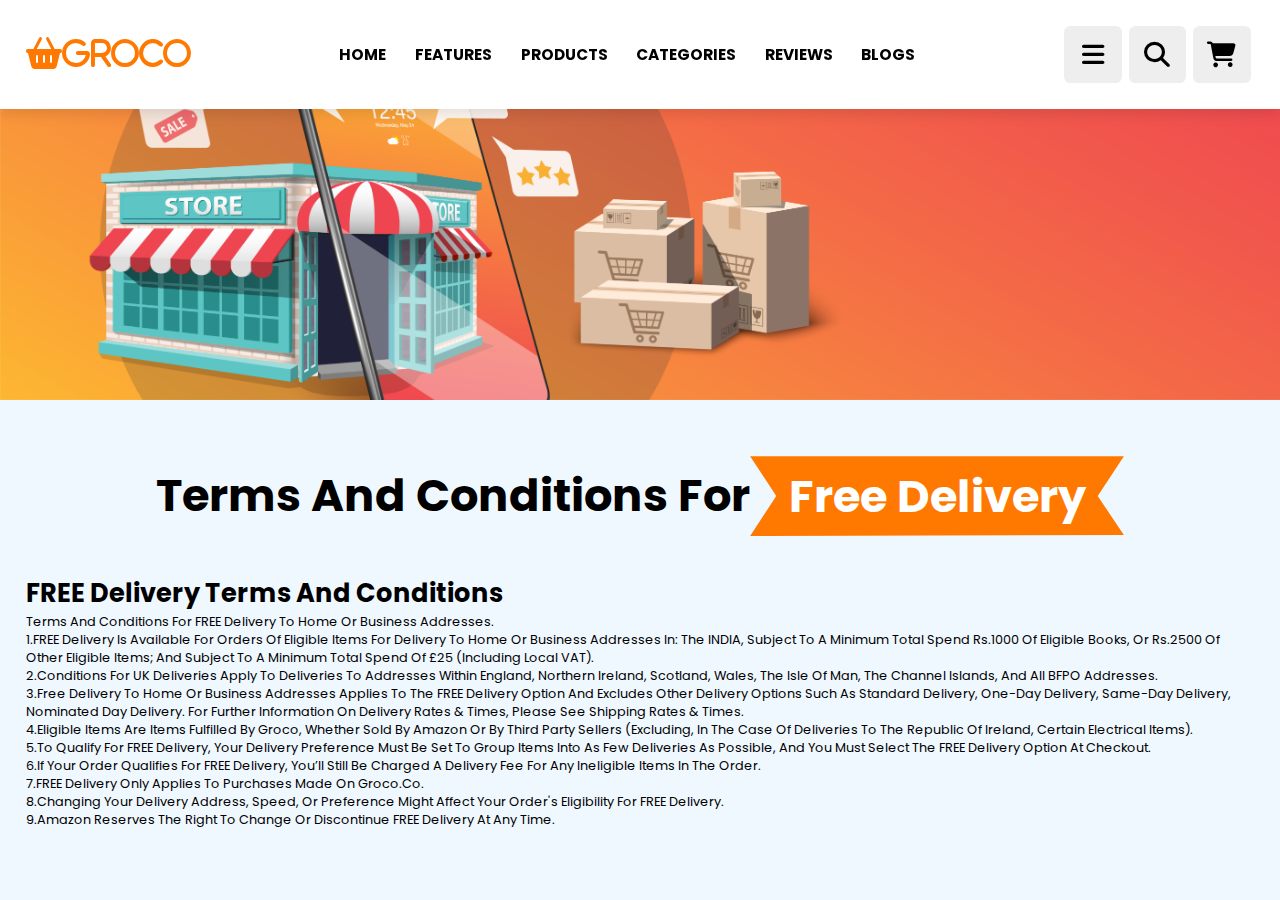
<file: delivery.html>
<!DOCTYPE html>
<html lang="en">
<head>
    <meta charset="UTF-8">
    <meta http-equiv="X-UA-Compatible" content="IE=edge">
    <meta name="viewport" content="width=device-width, initial-scale=1.0">
    <title>delivery</title>
    <link rel="stylesheet" href="https://cdn.jsdelivr.net/npm/swiper@9/swiper-bundle.min.css"/>
    <link rel="stylesheet" href="https://cdnjs.cloudflare.com/ajax/libs/font-awesome/6.4.0/css/all.min.css">
    <link rel="stylesheet" href="style.css">
    <link rel="stylesheet" href="style1.css">
</head>
<body>
    <header class="header">
        <a href="#" class="logo"><i class="fas fa-shopping-basket">GROCO</i></a>
        <nav class="navbar">
            <a href="#home"><b>HOME</b></a>
            <a href="#features"><b>FEATURES</b></a>
            <a href="#products"><b>PRODUCTS</b></a>
            <a href="#categories"><b>CATEGORIES</b></a>
            <a href="#review"><b>REVIEWS</b></a>
            <a href="#blogs"><b>BLOGS</b></a>
        </nav>
        <div class="icon">
            <div class="fas fa-bars" id="menu-btn"></div>
            <div class="fas fa-search" id="search-btn"></div>
            <div class="fas fa-shopping-cart" id="cart-btn"></div>
        </div>
    </header>
            <img src="welcome.png" width="100%">
            <section class="features" id="features">
                <h1 class="heading">
                    Terms and Conditions for<span>Free Delivery</span></h1>
                <p><h1>FREE Delivery Terms and Conditions</h1>
                    Terms and Conditions for FREE Delivery to home or business addresses.<br>
                    
                    1.FREE Delivery is available for orders of eligible items for delivery to home or business addresses in:
                    the INDIA, subject to a minimum total spend Rs.1000 of eligible books, or Rs.2500 of other eligible items; and
                     subject to a minimum total spend of £25 (including local VAT).<br>
                    2.Conditions for UK deliveries apply to deliveries to addresses within England, Northern Ireland, Scotland, Wales, the Isle of Man, the Channel Islands, and all BFPO addresses.<br>
                    3.Free delivery to home or business addresses applies to the FREE Delivery option and excludes other delivery options such as Standard Delivery, One-Day Delivery, Same-Day Delivery, Nominated Day Delivery. For further information on Delivery Rates & Times, please see Shipping Rates & Times.<br>
                    4.Eligible items are items fulfilled by Groco, whether sold by Amazon or by third party Sellers (excluding, in the case of deliveries to the Republic of Ireland, certain electrical items).<br>
                    5.To qualify for FREE Delivery, your delivery preference must be set to Group items into as few deliveries as possible, and you must select the FREE Delivery option at checkout.<br>
                    6.If your order qualifies for FREE Delivery, you’ll still be charged a delivery fee for any ineligible items in the order.<br>
                    7.FREE Delivery only applies to purchases made on groco.co.<br>
                    8.Changing your delivery address, speed, or preference might affect your order's eligibility for FREE Delivery.<br>
                    9.Amazon reserves the right to change or discontinue FREE Delivery at any time.</p>
            </section>
            <script src="https://cdn.jsdelivr.net/npm/swiper@9/swiper-bundle.min.js"></script>
            <script src="script.js"></script> 
</body>
</html>
</file>
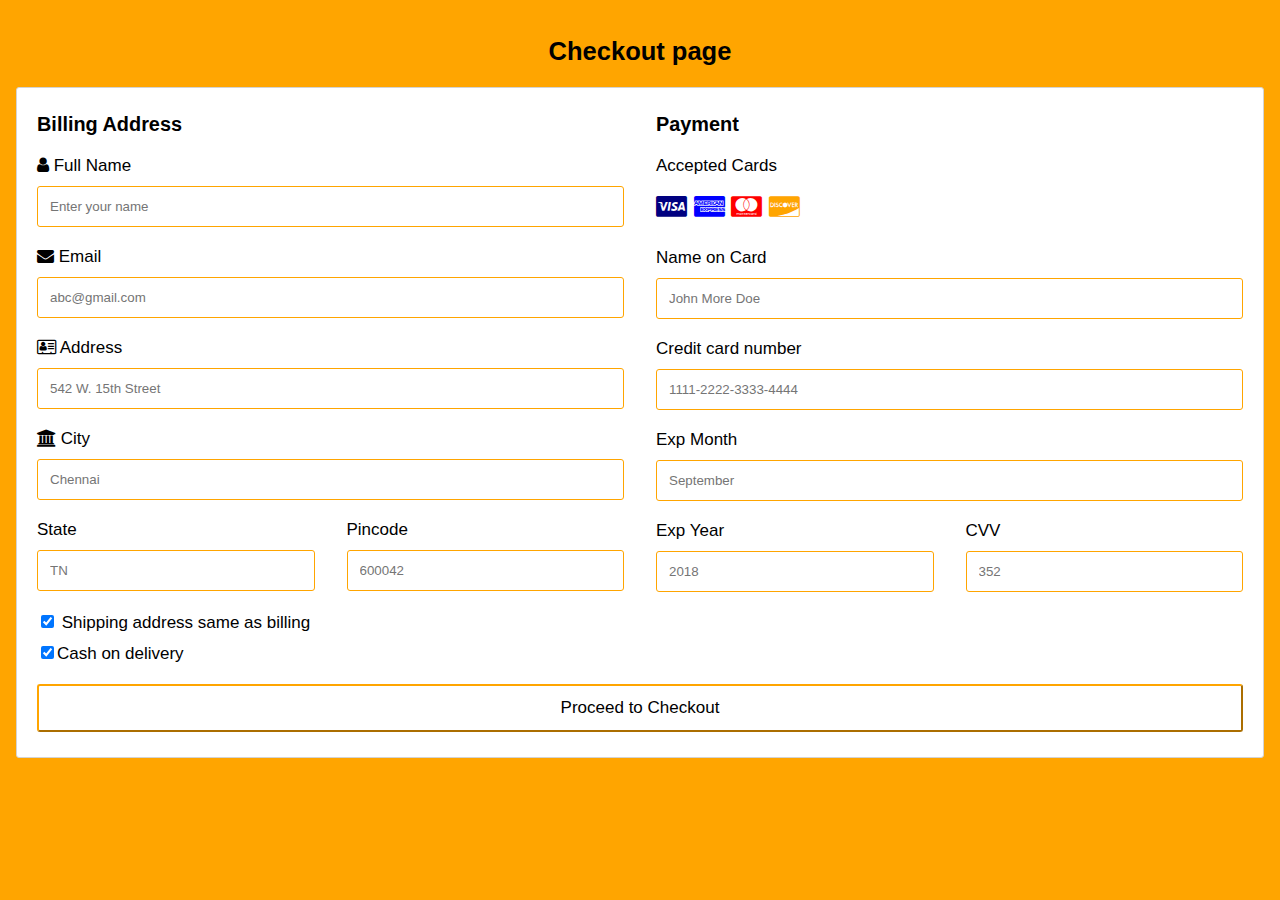
<file: form.html>
<!DOCTYPE html>
<html>
<head>
<meta name="viewport" content="width=device-width, initial-scale=1">
<link rel="stylesheet" href="https://cdnjs.cloudflare.com/ajax/libs/font-awesome/4.7.0/css/font-awesome.min.css">



<style>
body {
  font-family: Arial;
  font-size: 17px;
  padding: 8px;
  background-color: orange;
}

* {
  box-sizing: border-box;
}

.row {
  display: -ms-flexbox; /* IE10 */
  display: flex;
  -ms-flex-wrap: wrap; /* IE10 */
  flex-wrap: wrap;
  margin: 0 -16px;
}

.col-25 {
  -ms-flex: 25%; /* IE10 */
  flex: 25%;
}

.col-50 {
  -ms-flex: 50%; /* IE10 */
  flex: 50%;
}

.col-75 {
  -ms-flex: 75%; /* IE10 */
  flex: 75%;
}

.col-25,
.col-50,
.col-75 {
  padding: 0 16px;
}

.container {
  background-color: white;
  padding: 5px 20px 15px 20px;
  border: 1px solid lightgrey;
  border-radius: 3px;
}

input[type=text] {
  width: 100%;
  margin-bottom: 20px;
  padding: 12px;
  border: 1px solid orange;
  border-radius: 3px;
}
input[type=email] {
  width: 100%;
  margin-bottom: 20px;
  padding: 12px;
  border: 1px solid orange;
  border-radius: 3px;
}

label {
  margin-bottom: 10px;
  display: block;
}

.icon-container {
  margin-bottom: 20px;
  padding: 7px 0;
  font-size: 24px;
}

.btn {
  background-color: white;
  color: black;
  padding: 12px;
  margin: 10px 0;
  border-color: orange;
  width: 100%;
  border-radius: 3px;
  cursor: pointer;
  font-size: 17px;
}

.btn:hover {
  background-color: orange;
}

a {
  color:orange;
}

hr {
  border: 1px solid lightgrey;
}

span.price {
  float: right;
  color: grey;
}

@media (max-width: 800px) {
  .row {
    flex-direction: column-reverse;
  }
  .col-25 {
    margin-bottom: 20px;
  }
}
</style>
<script>
  function validateForm() {
  let x = document.forms["myForm"]["fname"].value;
  if (x == "") {
    alert("Name must be filled out");
    return false;
  }
  let y = document.forms["myForm"]["email"].value;
  if (y == "") {
    alert("invalid email");
    return false;
  }
  let z = document.forms["myForm"]["address"].value;
  if (z == "") {
    alert("address must be filled");
    return false;
  }
  let a = document.forms["myForm"]["city"].value;
  if (a == "") {
    alert("city must be filled");
    return false;
  }
  let b = document.forms["myForm"]["state"].value;
  if (b == "") {
    alert("state must be filled");
    return false;
  }
  let c = document.forms["myForm"]["zip"].value;
  if (c == "") {
    alert("pincode must be filled");
    return false;
  }
  else{
    alert("Order Placed Successfully");
    window.location = "index.html";
    return false;
  }
  
} 
  </script>  

</head>
<body>
  <center><h2>Checkout page</h2></center>
<div class="row">
  <div class="col-75">
    <div class="container">
      <form name="myForm"  onsubmit="return validateForm()" method="post">
      
        <div class="row">
          <div class="col-50">
            <h3>Billing Address</h3>
            <label for="fname"><i class="fa fa-user"></i> Full Name</label>
            <input type="text" name="fname" placeholder="Enter your name">
            <label for="email"><i class="fa fa-envelope"></i> Email</label>
            <input type="email"  name="email" placeholder="abc@gmail.com">
            <label for="adr"><i class="fa fa-address-card-o"></i> Address</label>
            <input type="text"  name="address" placeholder="542 W. 15th Street">
            <label for="city"><i class="fa fa-institution"></i> City</label>
            <input type="text"  name="city" placeholder="Chennai">

            <div class="row">
              <div class="col-50">
                <label for="state">State</label>
                <input type="text"  name="state" placeholder="TN">
              </div>
              <div class="col-50">
                <label for="zip">Pincode</label>
                <input type="text"  name="zip" placeholder="600042">
              </div>
            </div>
          </div>

          <div class="col-50">
            <h3>Payment</h3>
            <label for="fname">Accepted Cards</label>
            <div class="icon-container">
              <i class="fa fa-cc-visa" style="color:navy;"></i>
              <i class="fa fa-cc-amex" style="color:blue;"></i>
              <i class="fa fa-cc-mastercard" style="color:red;"></i>
              <i class="fa fa-cc-discover" style="color:orange;"></i>
            </div>
            <label for="cname">Name on Card</label>
            <input type="text" id="cname" name="cardname" placeholder="John More Doe">
            <label for="ccnum">Credit card number</label>
            <input type="text" id="ccnum" name="cardnumber" placeholder="1111-2222-3333-4444">
            <label for="expmonth">Exp Month</label>
            <input type="text" id="expmonth" name="expmonth" placeholder="September">
            <div class="row">
              <div class="col-50">
                <label for="expyear">Exp Year</label>
                <input type="text" id="expyear" name="expyear" placeholder="2018">
              </div>
              <div class="col-50">
                <label for="cvv">CVV</label>
                <input type="text" id="cvv" name="cvv" placeholder="352">
              </div>
            </div>
          </div>
          
        </div>
        <label>
          <input type="checkbox" checked="checked" name="sameadr"> Shipping address same as billing
        </label>
        <label>
          <input type="checkbox" checked="checked" name="sameadr">Cash on delivery
        </label>
        <input type="button" value="Proceed to Checkout" class="btn" onclick="return validateForm()"/>
      </form>
    </div>
  </div>
</div>
<script src="script.js"></script> 
</body>
</html>
</file>
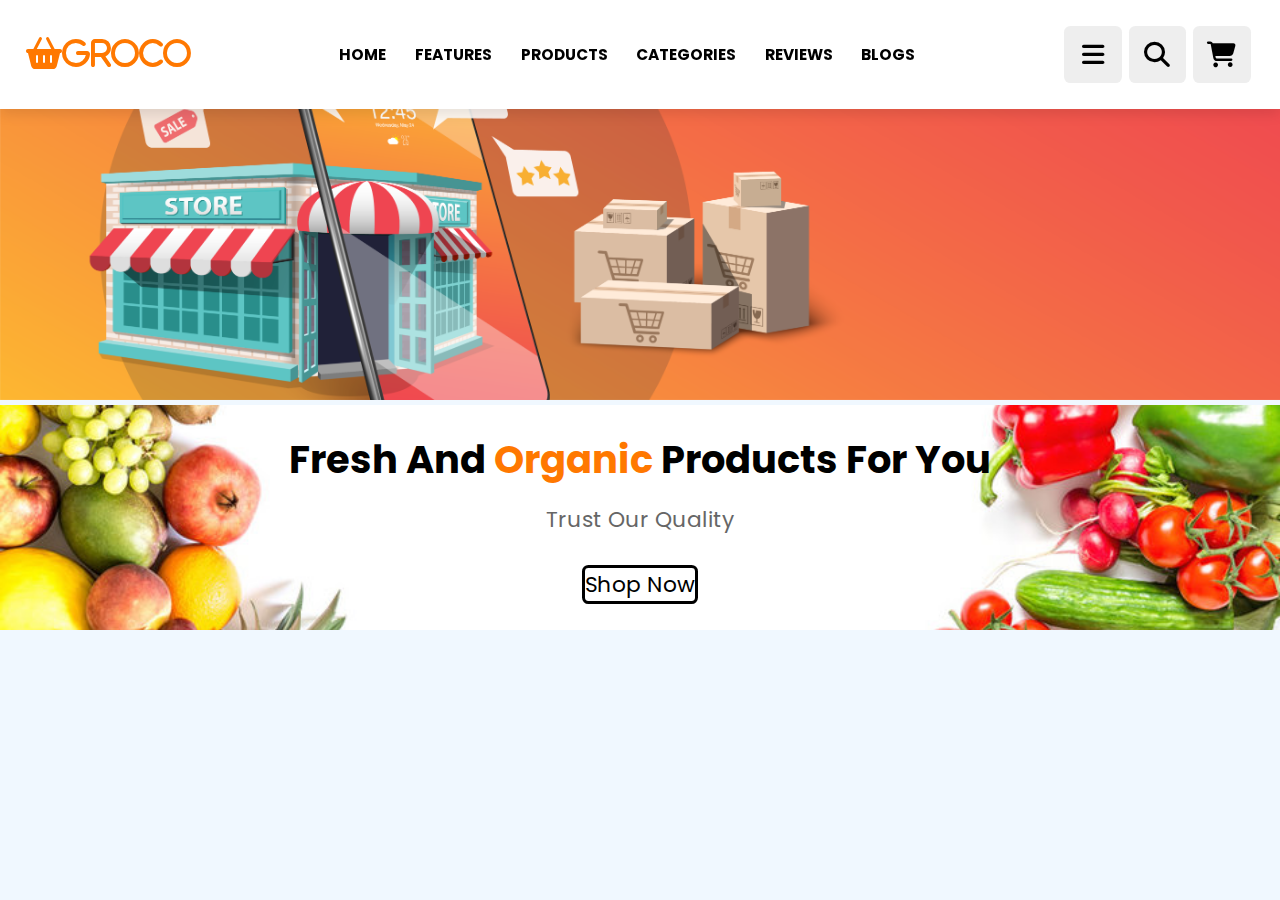
<file: home.html>
<!DOCTYPE html>
<html lang="en">
<head>
    <meta charset="UTF-8">
    <meta http-equiv="X-UA-Compatible" content="IE=edge">
    <meta name="viewport" content="width=device-width, initial-scale=1.0">
    <title>home</title>
    <link rel="stylesheet" href="https://cdn.jsdelivr.net/npm/swiper@9/swiper-bundle.min.css"/>
    <link rel="stylesheet" href="https://cdnjs.cloudflare.com/ajax/libs/font-awesome/6.4.0/css/all.min.css">
    <link rel="stylesheet" href="style.css">
    <link rel="stylesheet" href="style1.css">
</head>
<body>
    <header class="header">
        <a href="#" class="logo"><i class="fas fa-shopping-basket">GROCO</i></a>
        <nav class="navbar">
            <a href="#home"><b>HOME</b></a>
            <a href="#features"><b>FEATURES</b></a>
            <a href="#products"><b>PRODUCTS</b></a>
            <a href="#categories"><b>CATEGORIES</b></a>
            <a href="#review"><b>REVIEWS</b></a>
            <a href="#blogs"><b>BLOGS</b></a>
        </nav>
        <div class="icon">
            <div class="fas fa-bars" id="menu-btn"></div>
            <div class="fas fa-search" id="search-btn"></div>
            <div class="fas fa-shopping-cart" id="cart-btn"></div>
        </div>
    </header>
            <img src="welcome.png" width="100%">
            <section class="home" id="home">
                <div class="content">
                    <h3>Fresh and <span>Organic</span> Products for You</h3>
                    <p>Trust our quality</p>
                    <a href="product.html" class="btn">shop now</a>
                </div> 
            </section>
</body>
</html>
</file>
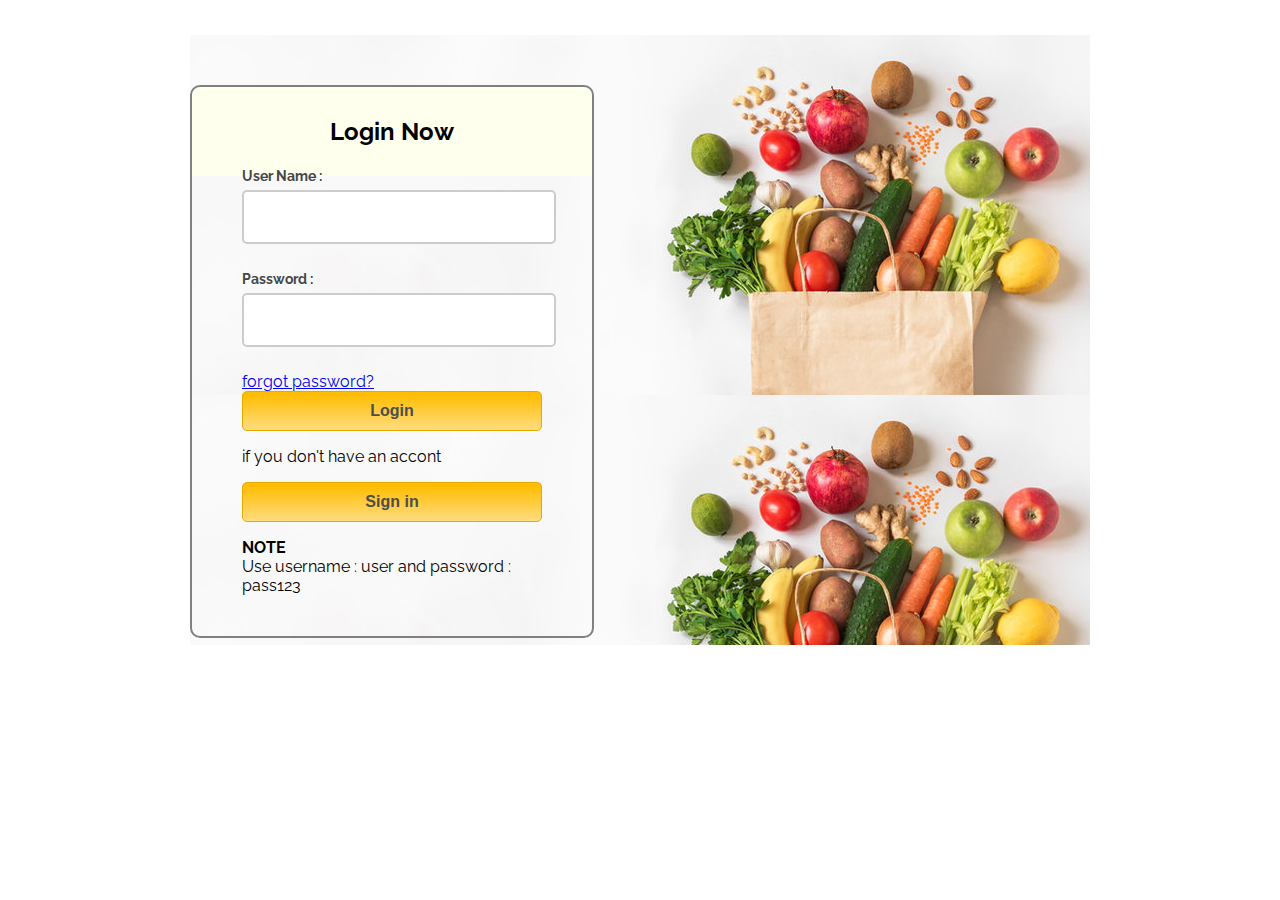
<file: login.html>
<!DOCTYPE html>
<html lang="en">
<head>
    <meta charset="UTF-8">
    <meta http-equiv="X-UA-Compatible" content="IE=edge">
    <meta name="viewport" content="width=device-width, initial-scale=1.0">
    <title>login-form</title>
    <link rel="stylesheet" href="login.css">
</head>
<body>
<div class="container">
<div class="main">
<h2>Login Now</h2>
<form id="form_id" method="post" name="myform">
<label>User Name :</label>
<input type="text" name="username" id="username"/>
<label>Password :</label>
<input type="password" name="password" id="password"/>
<a href="reset.html">forgot password?</a>
<input type="button" value="Login" id="submit" onclick="validate()"/>
<p>if you don't have an accont</p>
<a href="signin.html">
<input type="button" value="Sign in" id="submit">
</a>
<p><b>NOTE</b> <br> Use username : user and password : pass123</p>
</form>
</div>
</div>    
    <script src="script.js"></script>
</body>
</html>
</file>
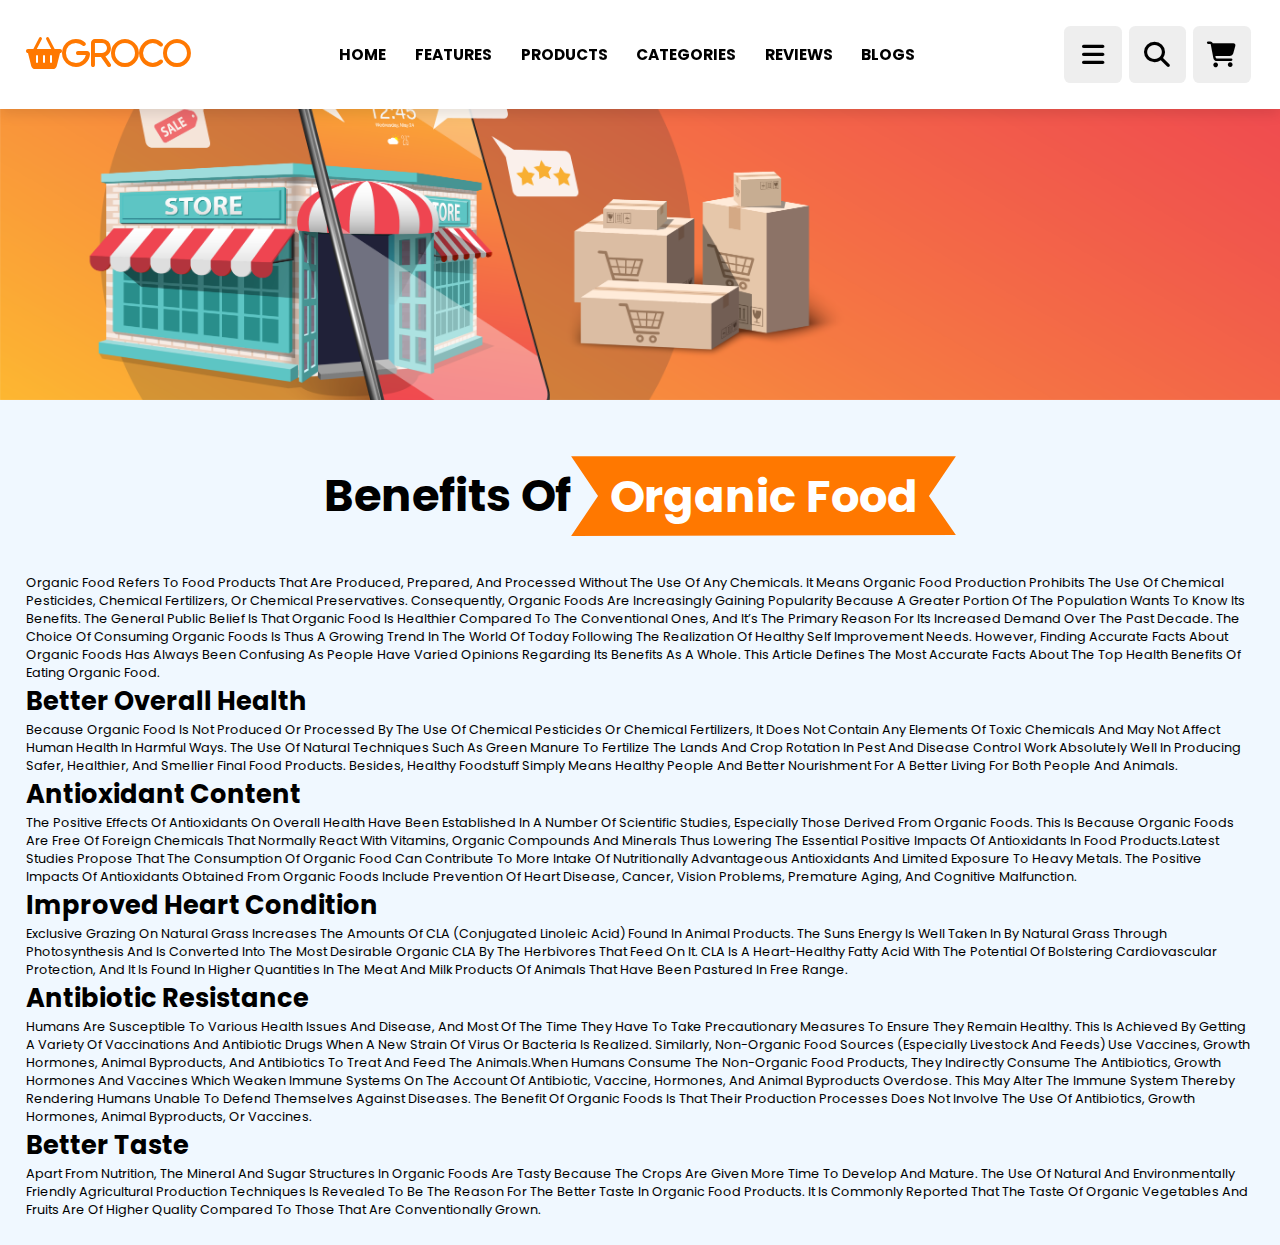
<file: organic.html>
<!DOCTYPE html>
<html lang="en">
<head>
    <meta charset="UTF-8">
    <meta http-equiv="X-UA-Compatible" content="IE=edge">
    <meta name="viewport" content="width=device-width, initial-scale=1.0">
    <title>organic and fresh</title>
    <link rel="stylesheet" href="https://cdn.jsdelivr.net/npm/swiper@9/swiper-bundle.min.css"/>
    <link rel="stylesheet" href="https://cdnjs.cloudflare.com/ajax/libs/font-awesome/6.4.0/css/all.min.css">
    <link rel="stylesheet" href="style.css">
    <link rel="stylesheet" href="style1.css">
</head>
<body>
    <header class="header">
        <a href="#" class="logo"><i class="fas fa-shopping-basket">GROCO</i></a>
        <nav class="navbar">
            <a href="#home"><b>HOME</b></a>
            <a href="#features"><b>FEATURES</b></a>
            <a href="#products"><b>PRODUCTS</b></a>
            <a href="#categories"><b>CATEGORIES</b></a>
            <a href="#review"><b>REVIEWS</b></a>
            <a href="#blogs"><b>BLOGS</b></a>
        </nav>
        <div class="icon">
            <div class="fas fa-bars" id="menu-btn"></div>
            <div class="fas fa-search" id="search-btn"></div>
            <div class="fas fa-shopping-cart" id="cart-btn"></div>
        </div>
    </header>
    <img src="welcome.png" width="100%">
    <section class="features" id="features">
        <h1 class="heading">
            Benefits of<span>Organic Food</span></h1>
            <p>Organic food refers to food products that are produced, prepared, and processed without the use of any chemicals. It means organic food production prohibits the use of chemical pesticides, chemical fertilizers, or chemical preservatives. Consequently, organic foods are increasingly gaining popularity because a greater portion of the population wants to know its benefits. The general public belief is that organic food is healthier compared to the conventional ones, and it’s the primary reason for its increased demand over the past decade.

                The choice of consuming organic foods is thus a growing trend in the world of today following the realization of healthy self improvement needs. However, finding accurate facts about organic foods has always been confusing as people have varied opinions regarding its benefits as a whole. This article defines the most accurate facts about the top  health benefits of eating organic food.
                
                </p>
            <h1>Better overall health</h1>
            <p>Because organic food is not produced or processed by the use of chemical pesticides or chemical fertilizers, it does not contain any elements of toxic chemicals and may not affect human health in harmful ways. The use of natural techniques such as green manure to fertilize the lands and crop rotation in pest and disease control work absolutely well in producing safer, healthier, and smellier final food products. Besides, healthy foodstuff simply means healthy people and better nourishment for a better living for both people and animals.</p>
            <h1>Antioxidant content</h1>
            <p>The positive effects of antioxidants on overall health have been established in a number of scientific studies, especially those derived from organic foods. This is because organic foods are free of foreign chemicals that normally react with vitamins, organic compounds and minerals thus lowering the essential positive impacts of antioxidants in food products.Latest studies propose that the consumption of organic food can contribute to more intake of nutritionally advantageous antioxidants and limited exposure to heavy metals. The positive impacts of antioxidants obtained from organic foods include prevention of heart disease, cancer, vision problems, premature aging, and cognitive malfunction.</p>
            <h1>Improved Heart condition</h1>
            <p>Exclusive grazing on natural grass increases the amounts of CLA (conjugated linoleic acid) found in animal products. The suns energy is well taken in by natural grass through photosynthesis and is converted into the most desirable organic CLA by the herbivores that feed on it. CLA is a heart-healthy fatty acid with the potential of bolstering cardiovascular protection, and it is found in higher quantities in the meat and milk products of animals that have been pastured in free range.</p>
            <h1>Antibiotic resistance</h1>
            <p>Humans are susceptible to various health issues and disease, and most of the time they have to take precautionary measures to ensure they remain healthy. This is achieved by getting a variety of vaccinations and antibiotic drugs when a new strain of virus or bacteria is realized. Similarly, non-organic food sources (especially livestock and feeds) use vaccines, growth hormones, animal byproducts, and antibiotics to treat and feed the animals.When humans consume the non-organic food products, they indirectly consume the antibiotics, growth hormones and vaccines which weaken immune systems on the account of antibiotic, vaccine, hormones, and animal byproducts overdose. This may alter the immune system thereby rendering humans unable to defend themselves against diseases. The benefit of organic foods is that their production processes does not involve the use of antibiotics, growth hormones, animal byproducts, or vaccines.</p>
            <h1>Better taste</h1>
            <p>Apart from nutrition, the mineral and sugar structures in organic foods are tasty because the crops are given more time to develop and mature. The use of natural and environmentally friendly agricultural production techniques is revealed to be the reason for the better taste in organic food products. It is commonly reported that the taste of organic vegetables and fruits are of higher quality compared to those that are conventionally grown.</p>
    </section>
    <script src="https://cdn.jsdelivr.net/npm/swiper@9/swiper-bundle.min.js"></script>
            <script src="script.js"></script> 
</body>
</html>
</file>
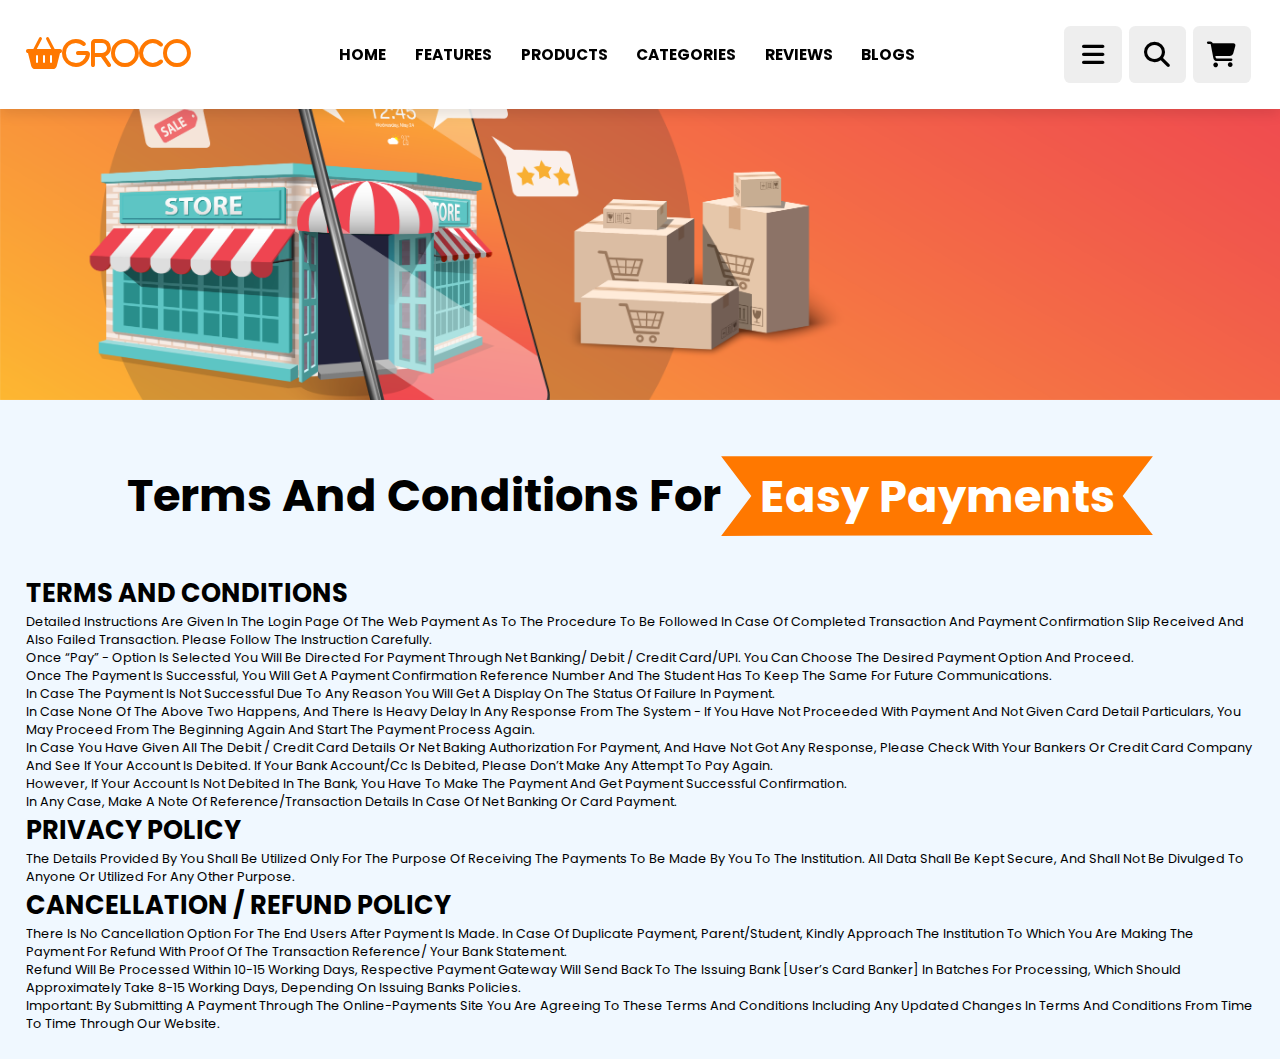
<file: payment.html>
<!DOCTYPE html>
<html lang="en">
<head>
    <meta charset="UTF-8">
    <meta http-equiv="X-UA-Compatible" content="IE=edge">
    <meta name="viewport" content="width=device-width, initial-scale=1.0">
    <title>Payment</title>
    <link rel="stylesheet" href="https://cdn.jsdelivr.net/npm/swiper@9/swiper-bundle.min.css"/>
    <link rel="stylesheet" href="https://cdnjs.cloudflare.com/ajax/libs/font-awesome/6.4.0/css/all.min.css">
    <link rel="stylesheet" href="style.css">
    <link rel="stylesheet" href="style1.css">
</head>
<body>
    <header class="header">
        <a href="#" class="logo"><i class="fas fa-shopping-basket">GROCO</i></a>
        <nav class="navbar">
            <a href="#home"><b>HOME</b></a>
            <a href="#features"><b>FEATURES</b></a>
            <a href="#products"><b>PRODUCTS</b></a>
            <a href="#categories"><b>CATEGORIES</b></a>
            <a href="#review"><b>REVIEWS</b></a>
            <a href="#blogs"><b>BLOGS</b></a>
        </nav>
        <div class="icon">
            <div class="fas fa-bars" id="menu-btn"></div>
            <div class="fas fa-search" id="search-btn"></div>
            <div class="fas fa-shopping-cart" id="cart-btn"></div>
        </div>
    </header>
            <img src="welcome.png" width="100%">
            <section class="features" id="features">
                <h1 class="heading">
                    Terms and Conditions for<span>Easy Payments</span></h1>
                    <p><h1>TERMS AND CONDITIONS</h1>

                        Detailed instructions are given in the login page of the web payment as to the procedure to be followed in case of completed transaction and payment confirmation slip received and also failed transaction. Please follow the instruction carefully.<br>
                        
                        Once “pay” - option is selected you will be directed for payment through net banking/ debit / credit card/UPI. You can choose the desired payment option and proceed.<br>
                        
                        Once the payment is successful, you will get a payment confirmation reference number and the student has to keep the same for future communications.<br>
                        
                        In case the payment is not successful due to any reason you will get a display on the status of failure in payment.<br>
                        
                        In case none of the above two happens, and there is heavy delay in any response from the system - if you have not proceeded with payment and not given card detail particulars, you may proceed from the beginning again and start the payment process again.<br>
                        
                        In case you have given all the debit / credit card details or net baking authorization for payment, and have not got any response, please check with your bankers or credit card company and see if your account is debited. If your bank account/cc is debited, please don’t make any attempt to pay again.<br>
                        
                        However, if your account is not debited in the bank, you have to make the payment and get payment successful confirmation.<br>
                        
                        In any case, make a note of reference/transaction details in case of net banking or card payment.<br>
                        
                        <h1>PRIVACY POLICY</h1>
                        
                        The details provided by you shall be utilized only for the purpose of receiving the payments to be made by you to the institution. All data shall be kept secure, and shall not be divulged to anyone or utilized for any other purpose.<br>
                        
                        <h1>CANCELLATION / REFUND POLICY</h1>
                        
                        There is no cancellation option for the end users after payment is made. In case of duplicate payment, parent/student, kindly approach the institution to which you are making the payment for refund with proof of the transaction reference/ your bank statement.<br>
                        
                        Refund will be processed within 10-15 working days, respective payment gateway will send back to the issuing bank [user’s card banker] in batches for processing, which should approximately take 8-15 working days, depending on issuing banks policies.<br>
                        
                        Important: By Submitting A Payment Through The Online-Payments Site You Are Agreeing To These Terms And Conditions Including Any Updated Changes In Terms And Conditions From Time To Time Through Our Website.</p>
            </section>
    <script src="https://cdn.jsdelivr.net/npm/swiper@9/swiper-bundle.min.js"></script>
            <script src="script.js"></script> 
</body>
</html>
</file>
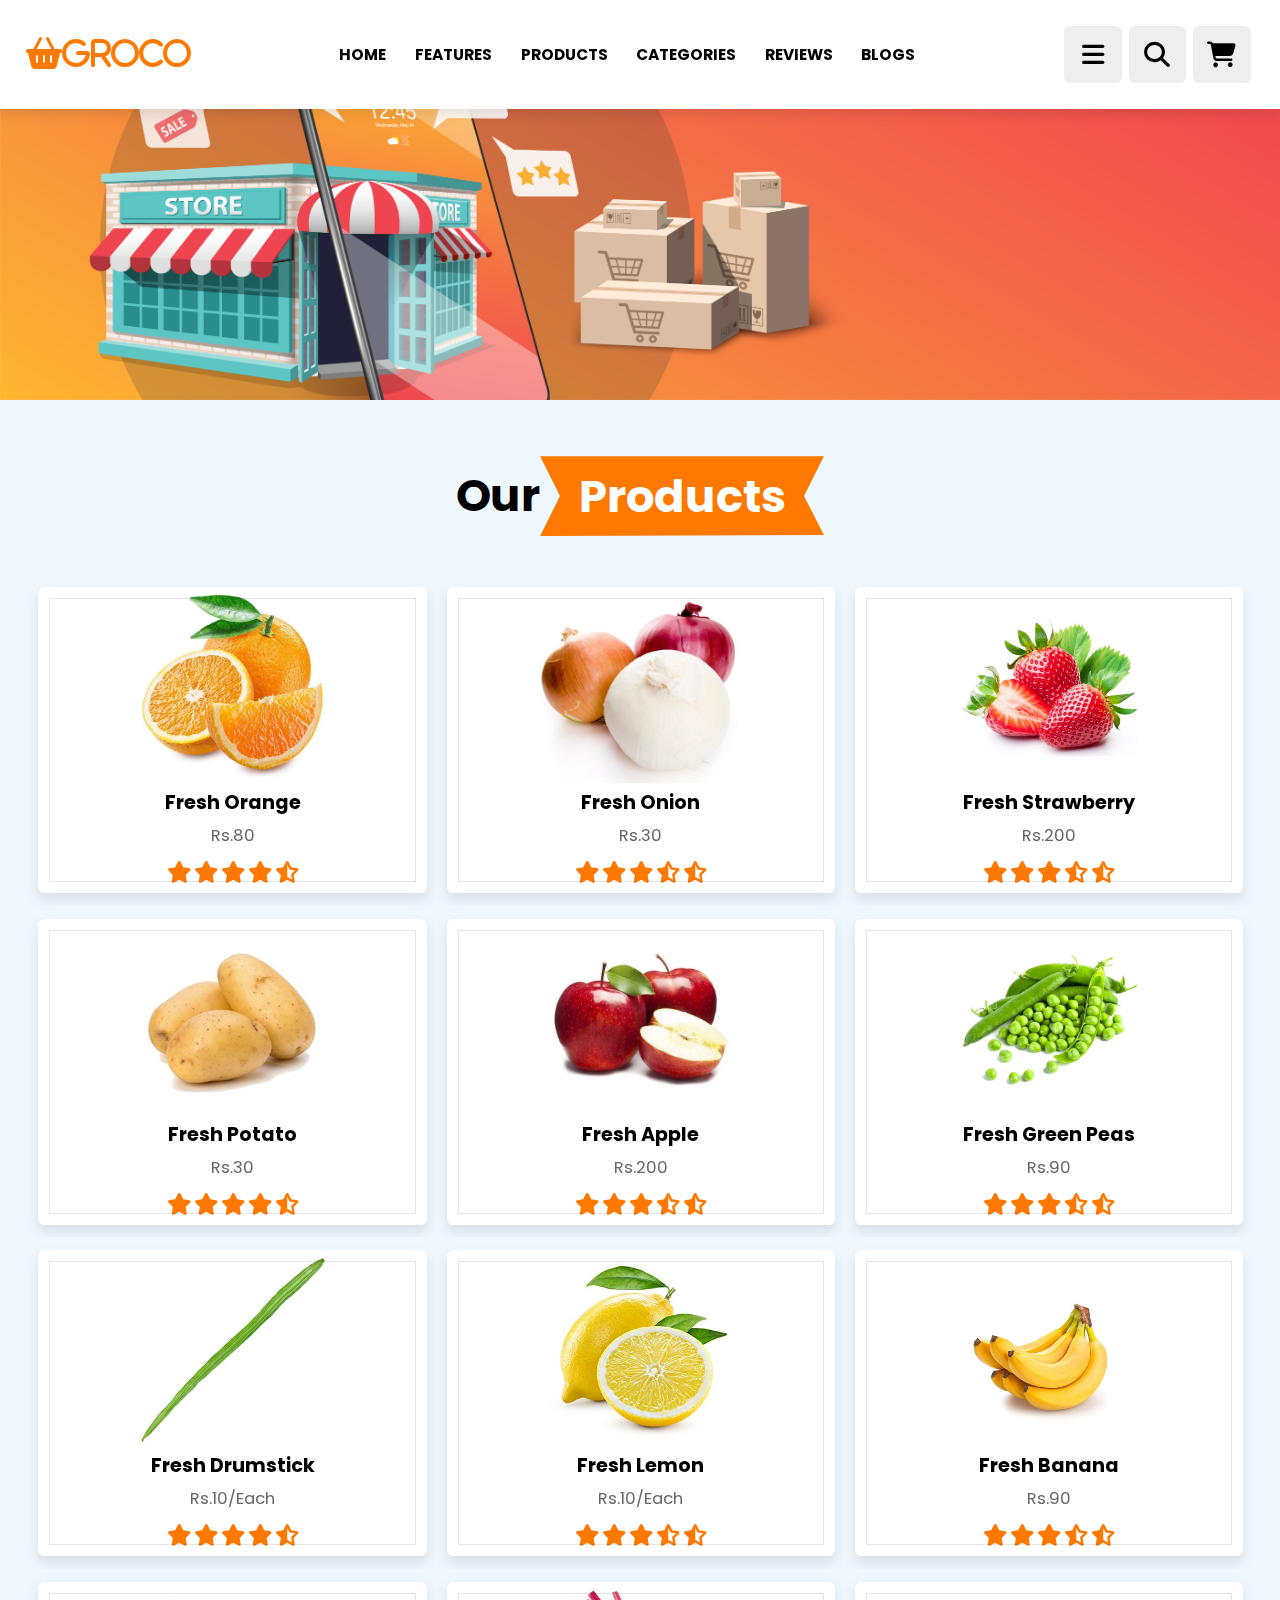
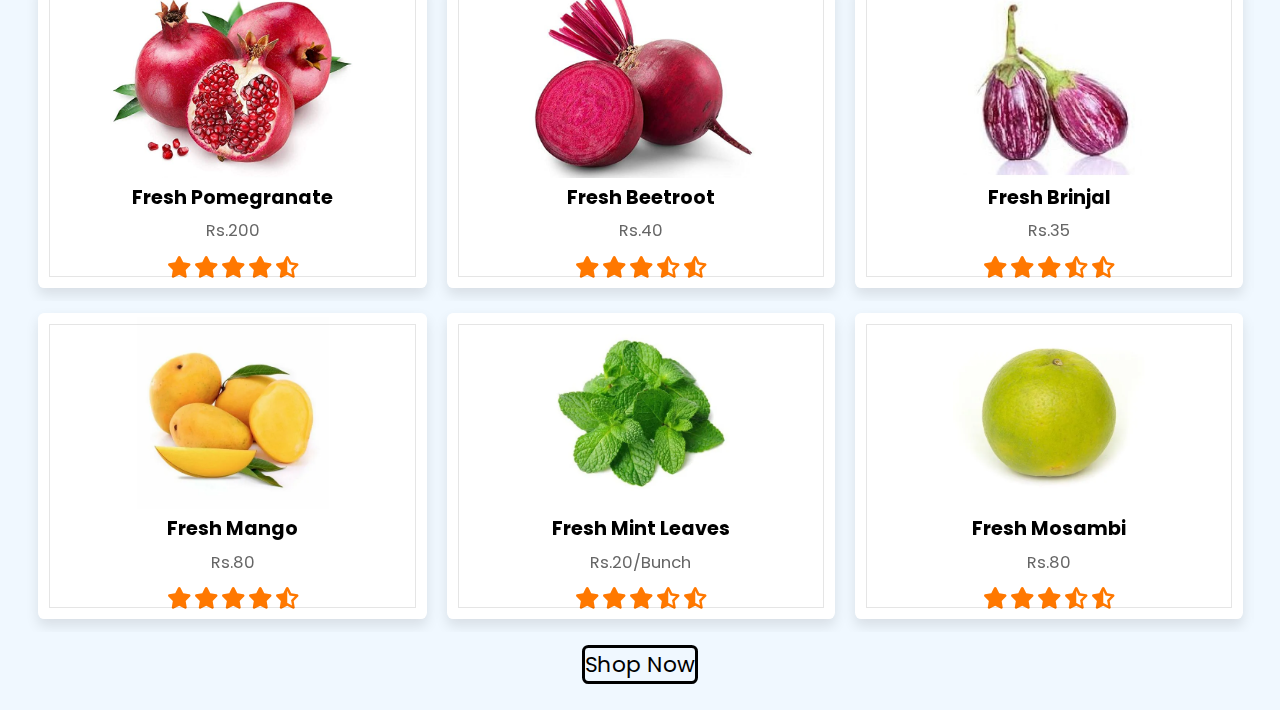
<file: product.html>
<!DOCTYPE html>
<html lang="en">
<head>
    <meta charset="UTF-8">
    <meta http-equiv="X-UA-Compatible" content="IE=edge">
    <meta name="viewport" content="width=device-width, initial-scale=1.0">
    <title>product</title>
    <link rel="stylesheet" href="https://cdn.jsdelivr.net/npm/swiper@9/swiper-bundle.min.css"/>
    <link rel="stylesheet" href="https://cdnjs.cloudflare.com/ajax/libs/font-awesome/6.4.0/css/all.min.css">
    <link rel="stylesheet" href="style.css">
    <link rel="stylesheet" href="style1.css">
</head>
<body>
    <header class="header">
        <a href="#" class="logo"><i class="fas fa-shopping-basket">GROCO</i></a>
        <nav class="navbar">
            <a href="#home"><b>HOME</b></a>
            <a href="#features"><b>FEATURES</b></a>
            <a href="#products"><b>PRODUCTS</b></a>
            <a href="#categories"><b>CATEGORIES</b></a>
            <a href="#review"><b>REVIEWS</b></a>
            <a href="#blogs"><b>BLOGS</b></a>
        </nav>
        <div class="icon">
            <div class="fas fa-bars" id="menu-btn"></div>
            <div class="fas fa-search" id="search-btn"></div>
            <div class="fas fa-shopping-cart" id="cart-btn"></div>
        </div>
    </header>
    <img src="welcome.png" width="100%">
        <section class="products" id="products">
            <h1 class="heading">
                Our<span>Products</span>
            </h1>
            <div class="swiper product-slider">
                <div class="swiper-wrapper">
                    <div class="swiper-slide box">
                        <img src="orange.webp" width="50%" height="50%">
                        <h3>fresh orange</h3>
                        <div class="price">
                            Rs.80
                        </div>
                        <div class="stars">
                         <i class="fas fa-star"></i>
                         <i class="fas fa-star"></i>
                         <i class="fas fa-star"></i>                    
                         <i class="fas fa-star"></i>
                         <i class="fas fa-star-half-alt"></i>
                        </div>
                    </div>
                    <div class="swiper-slide box">
                        <img src="onion.jpeg">
                        <h3>fresh onion</h3>
                        <div class="price">
                            Rs.30
                        </div>
                        <div class="stars">
                         <i class="fas fa-star"></i>
                         <i class="fas fa-star"></i>
                         <i class="fas fa-star"></i>                    
                         <i class="fas fa-star-half-alt"></i>
                         <i class="fas fa-star-half-alt"></i>
                        </div>
                    </div>
                    <div class="swiper-slide box">
                        <img src="strawberry.jpg">
                        <h3>fresh strawberry</h3>
                        <div class="price">
                            Rs.200
                        </div>
                        <div class="stars">
                         <i class="fas fa-star"></i>
                         <i class="fas fa-star"></i>
                         <i class="fas fa-star"></i>                    
                         <i class="fas fa-star-half-alt"></i>
                         <i class="fas fa-star-half-alt"></i>
                        </div>
                    </div>
                    <div class="swiper-slide box">
                        <img src="cabbage.jpg">
                        <h3>fresh cabbage</h3>
                        <div class="price">
                            Rs.40
                        </div>
                        <div class="stars">
                         <i class="fas fa-star"></i>
                         <i class="fas fa-star"></i>
                         <i class="fas fa-star"></i>                    
                         <i class="fas fa-star-half-alt"></i>
                         <i class="fas fa-star-half-alt"></i>
                        </div>
                    </div>
                    <div class="swiper-slide box">
                        <img src="watermelon.webp">
                        <h3>fresh watermelon</h3>
                        <div class="price">
                            Rs.100
                        </div>
                        <div class="stars">
                         <i class="fas fa-star"></i>
                         <i class="fas fa-star"></i>
                         <i class="fas fa-star"></i>                    
                         <i class="fas fa-star"></i>
                         <i class="fas fa-star-half-alt"></i>
                        </div>
                    </div>
                    <div class="swiper-slide box">
                        <img src="tomato.jpg">
                        <h3>fresh tomato</h3>
                        <div class="price">
                            Rs.30
                        </div>
                        <div class="stars">
                         <i class="fas fa-star"></i>
                         <i class="fas fa-star"></i>
                         <i class="fas fa-star"></i>                    
                         <i class="fas fa-star"></i>
                         <i class="fas fa-star-half-alt"></i>
                        </div>
                    </div>
                </div>
            </div>
            <div class="swiper product-slider">
                <div class="swiper-wrapper">
                    <div class="swiper-slide box">
                        <img src="potato.jpg">
                        <h3>fresh potato</h3>
                        <div class="price">
                            Rs.30
                        </div>
                        <div class="stars">
                         <i class="fas fa-star"></i>
                         <i class="fas fa-star"></i>
                         <i class="fas fa-star"></i>                    
                         <i class="fas fa-star"></i>
                         <i class="fas fa-star-half-alt"></i>
                        </div>
                    </div>
                    <div class="swiper-slide box">
                        <img src="apple.webp">
                        <h3>fresh apple</h3>
                        <div class="price">
                            Rs.200
                        </div>
                        <div class="stars">
                         <i class="fas fa-star"></i>
                         <i class="fas fa-star"></i>
                         <i class="fas fa-star"></i>                    
                         <i class="fas fa-star-half-alt"></i>
                         <i class="fas fa-star-half-alt"></i>
                        </div>
                    </div>
                    <div class="swiper-slide box">
                        <img src="greenpeas.jpg">
                        <h3>fresh green peas</h3>
                        <div class="price">
                            Rs.90
                        </div>
                        <div class="stars">
                         <i class="fas fa-star"></i>
                         <i class="fas fa-star"></i>
                         <i class="fas fa-star"></i>                    
                         <i class="fas fa-star-half-alt"></i>
                         <i class="fas fa-star-half-alt"></i>
                        </div>
                    </div>
                    <div class="swiper-slide box">
                        <img src="chilli.jpg" width="50%" height="50%">
                        <h3>fresh chilli</h3>
                        <div class="price">
                            Rs.20
                        </div>
                        <div class="stars">
                         <i class="fas fa-star"></i>
                         <i class="fas fa-star"></i>
                         <i class="fas fa-star"></i>                    
                         <i class="fas fa-star"></i>
                         <i class="fas fa-star-half-alt"></i>
                        </div>
                    </div>
                    <div class="swiper-slide box">
                        <img src="babycorn.png">
                        <h3>fresh babycorn</h3>
                        <div class="price">
                            Rs.200
                        </div>
                        <div class="stars">
                         <i class="fas fa-star"></i>
                         <i class="fas fa-star"></i>
                         <i class="fas fa-star"></i>                    
                         <i class="fas fa-star-half-alt"></i>
                         <i class="fas fa-star-half-alt"></i>
                        </div>
                    </div>
                    <div class="swiper-slide box">
                        <img src="carrot.webp">
                        <h3>freah carrot</h3>
                        <div class="price">
                            Rs.80
                        </div>
                        <div class="stars">
                         <i class="fas fa-star"></i>
                         <i class="fas fa-star"></i>
                         <i class="fas fa-star"></i>                    
                         <i class="fas fa-star"></i>
                         <i class="fas fa-star-half-alt"></i>
                        </div>
                    </div>
                </div>
            </div>
            <div class="swiper product-slider">
                <div class="swiper-wrapper">
                    <div class="swiper-slide box">
                        <img src="drumstick.jpg">
                        <h3>fresh drumstick</h3>
                        <div class="price">
                            Rs.10/each
                        </div>
                        <div class="stars">
                         <i class="fas fa-star"></i>
                         <i class="fas fa-star"></i>
                         <i class="fas fa-star"></i>                    
                         <i class="fas fa-star"></i>
                         <i class="fas fa-star-half-alt"></i>
                        </div>
                    </div>
                    <div class="swiper-slide box">
                        <img src="lemon.jpg">
                        <h3>fresh lemon</h3>
                        <div class="price">
                            Rs.10/each
                        </div>
                        <div class="stars">
                         <i class="fas fa-star"></i>
                         <i class="fas fa-star"></i>
                         <i class="fas fa-star"></i>                    
                         <i class="fas fa-star-half-alt"></i>
                         <i class="fas fa-star-half-alt"></i>
                        </div>
                    </div>
                    <div class="swiper-slide box">
                        <img src="banana.jpg">
                        <h3>fresh banana</h3>
                        <div class="price">
                            Rs.90
                        </div>
                        <div class="stars">
                         <i class="fas fa-star"></i>
                         <i class="fas fa-star"></i>
                         <i class="fas fa-star"></i>                    
                         <i class="fas fa-star-half-alt"></i>
                         <i class="fas fa-star-half-alt"></i>
                        </div>
                    </div>
                    <div class="swiper-slide box">
                        <img src="cauliflower.jpg" width="50%" height="50%">
                        <h3>fresh cauliflower</h3>
                        <div class="price">
                            Rs.40/each
                        </div>
                        <div class="stars">
                         <i class="fas fa-star"></i>
                         <i class="fas fa-star"></i>
                         <i class="fas fa-star"></i>                    
                         <i class="fas fa-star"></i>
                         <i class="fas fa-star-half-alt"></i>
                        </div>
                    </div>
                    <div class="swiper-slide box">
                        <img src="ginger.jpg">
                        <h3>fresh ginger</h3>
                        <div class="price">
                            Rs.40
                        </div>
                        <div class="stars">
                         <i class="fas fa-star"></i>
                         <i class="fas fa-star"></i>
                         <i class="fas fa-star"></i>                    
                         <i class="fas fa-star-half-alt"></i>
                         <i class="fas fa-star-half-alt"></i>
                        </div>
                    </div>
                    <div class="swiper-slide box">
                        <img src="coconut.jpg">
                        <h3>freah coconut</h3>
                        <div class="price">
                            Rs.40/each
                        </div>
                        <div class="stars">
                         <i class="fas fa-star"></i>
                         <i class="fas fa-star"></i>
                         <i class="fas fa-star"></i>                    
                         <i class="fas fa-star"></i>
                         <i class="fas fa-star-half-alt"></i>
                        </div>
                    </div>
                </div>
            </div>
            <div class="swiper product-slider">
                <div class="swiper-wrapper">
                    <div class="swiper-slide box">
                        <img src="pomegranate.jpg">
                        <h3>fresh pomegranate</h3>
                        <div class="price">
                            Rs.200
                        </div>
                        <div class="stars">
                         <i class="fas fa-star"></i>
                         <i class="fas fa-star"></i>
                         <i class="fas fa-star"></i>                    
                         <i class="fas fa-star"></i>
                         <i class="fas fa-star-half-alt"></i>
                        </div>
                    </div>
                    <div class="swiper-slide box">
                        <img src="beetroot.jpg">
                        <h3>fresh beetroot</h3>
                        <div class="price">
                            Rs.40
                        </div>
                        <div class="stars">
                         <i class="fas fa-star"></i>
                         <i class="fas fa-star"></i>
                         <i class="fas fa-star"></i>                    
                         <i class="fas fa-star-half-alt"></i>
                         <i class="fas fa-star-half-alt"></i>
                        </div>
                    </div>
                    <div class="swiper-slide box">
                        <img src="brinjal.jpg">
                        <h3>fresh brinjal</h3>
                        <div class="price">
                            Rs.35
                        </div>
                        <div class="stars">
                         <i class="fas fa-star"></i>
                         <i class="fas fa-star"></i>
                         <i class="fas fa-star"></i>                    
                         <i class="fas fa-star-half-alt"></i>
                         <i class="fas fa-star-half-alt"></i>
                        </div>
                    </div>
                    <div class="swiper-slide box">
                        <img src="curry leaves.jpg" width="50%" height="50%">
                        <h3>fresh curry leaves</h3>
                        <div class="price">
                            Rs.20/bunch
                        </div>
                        <div class="stars">
                         <i class="fas fa-star"></i>
                         <i class="fas fa-star"></i>
                         <i class="fas fa-star"></i>                    
                         <i class="fas fa-star"></i>
                         <i class="fas fa-star-half-alt"></i>
                        </div>
                    </div>
                    <div class="swiper-slide box">
                        <img src="grapes.jpg">
                        <h3>fresh grapes</h3>
                        <div class="price">
                            Rs.150
                        </div>
                        <div class="stars">
                         <i class="fas fa-star"></i>
                         <i class="fas fa-star"></i>
                         <i class="fas fa-star"></i>                    
                         <i class="fas fa-star-half-alt"></i>
                         <i class="fas fa-star-half-alt"></i>
                        </div>
                    </div>
                    <div class="swiper-slide box">
                        <img src="yam.webp">
                        <h3>freah yam</h3>
                        <div class="price">
                            Rs.50
                        </div>
                        <div class="stars">
                         <i class="fas fa-star"></i>
                         <i class="fas fa-star"></i>
                         <i class="fas fa-star"></i>                    
                         <i class="fas fa-star"></i>
                         <i class="fas fa-star-half-alt"></i>
                        </div>
                    </div>
                </div>
            </div>
            <div class="swiper product-slider">
                <div class="swiper-wrapper">
                    <div class="swiper-slide box">
                        <img src="mango.webp">
                        <h3>fresh mango</h3>
                        <div class="price">
                            Rs.80
                        </div>
                        <div class="stars">
                         <i class="fas fa-star"></i>
                         <i class="fas fa-star"></i>
                         <i class="fas fa-star"></i>                    
                         <i class="fas fa-star"></i>
                         <i class="fas fa-star-half-alt"></i>
                        </div>
                    </div>
                    <div class="swiper-slide box">
                        <img src="mint leaves.webp">
                        <h3>fresh mint leaves</h3>
                        <div class="price">
                            Rs.20/bunch
                        </div>
                        <div class="stars">
                         <i class="fas fa-star"></i>
                         <i class="fas fa-star"></i>
                         <i class="fas fa-star"></i>                    
                         <i class="fas fa-star-half-alt"></i>
                         <i class="fas fa-star-half-alt"></i>
                        </div>
                    </div>
                    <div class="swiper-slide box">
                        <img src="mosambi.webp">
                        <h3>fresh mosambi</h3>
                        <div class="price">
                            Rs.80
                        </div>
                        <div class="stars">
                         <i class="fas fa-star"></i>
                         <i class="fas fa-star"></i>
                         <i class="fas fa-star"></i>                    
                         <i class="fas fa-star-half-alt"></i>
                         <i class="fas fa-star-half-alt"></i>
                        </div>
                    </div>
                    <div class="swiper-slide box">
                        <img src="corriander.webp" width="50%" height="50%">
                        <h3>fresh corriander leaves</h3>
                        <div class="price">
                            Rs.20/bunch
                        </div>
                        <div class="stars">
                         <i class="fas fa-star"></i>
                         <i class="fas fa-star"></i>
                         <i class="fas fa-star"></i>                    
                         <i class="fas fa-star"></i>
                         <i class="fas fa-star-half-alt"></i>
                        </div>
                    </div>
                    <div class="swiper-slide box">
                        <img src="bottle gourd.jpg">
                        <h3>fresh bottle gourd</h3>
                        <div class="price">
                            Rs.40
                        </div>
                        <div class="stars">
                         <i class="fas fa-star"></i>
                         <i class="fas fa-star"></i>
                         <i class="fas fa-star"></i>                    
                         <i class="fas fa-star-half-alt"></i>
                         <i class="fas fa-star-half-alt"></i>
                        </div>
                    </div>
                    <div class="swiper-slide box">
                        <img src="dragon fruit.webp">
                        <h3>freah carrot</h3>
                        <div class="price">
                            Rs.100/each
                        </div>
                        <div class="stars">
                         <i class="fas fa-star"></i>
                         <i class="fas fa-star"></i>
                         <i class="fas fa-star"></i>                    
                         <i class="fas fa-star"></i>
                         <i class="fas fa-star-half-alt"></i>
                        </div>
                    </div>
                </div>
            </div>
            <center><a href="cart.html" class="btn">shop now</a></center>
                    
        </section>
    
        <script src="https://cdn.jsdelivr.net/npm/swiper@9/swiper-bundle.min.js"></script>
            <script src="script.js"></script> 
</body>
</html>
</file>
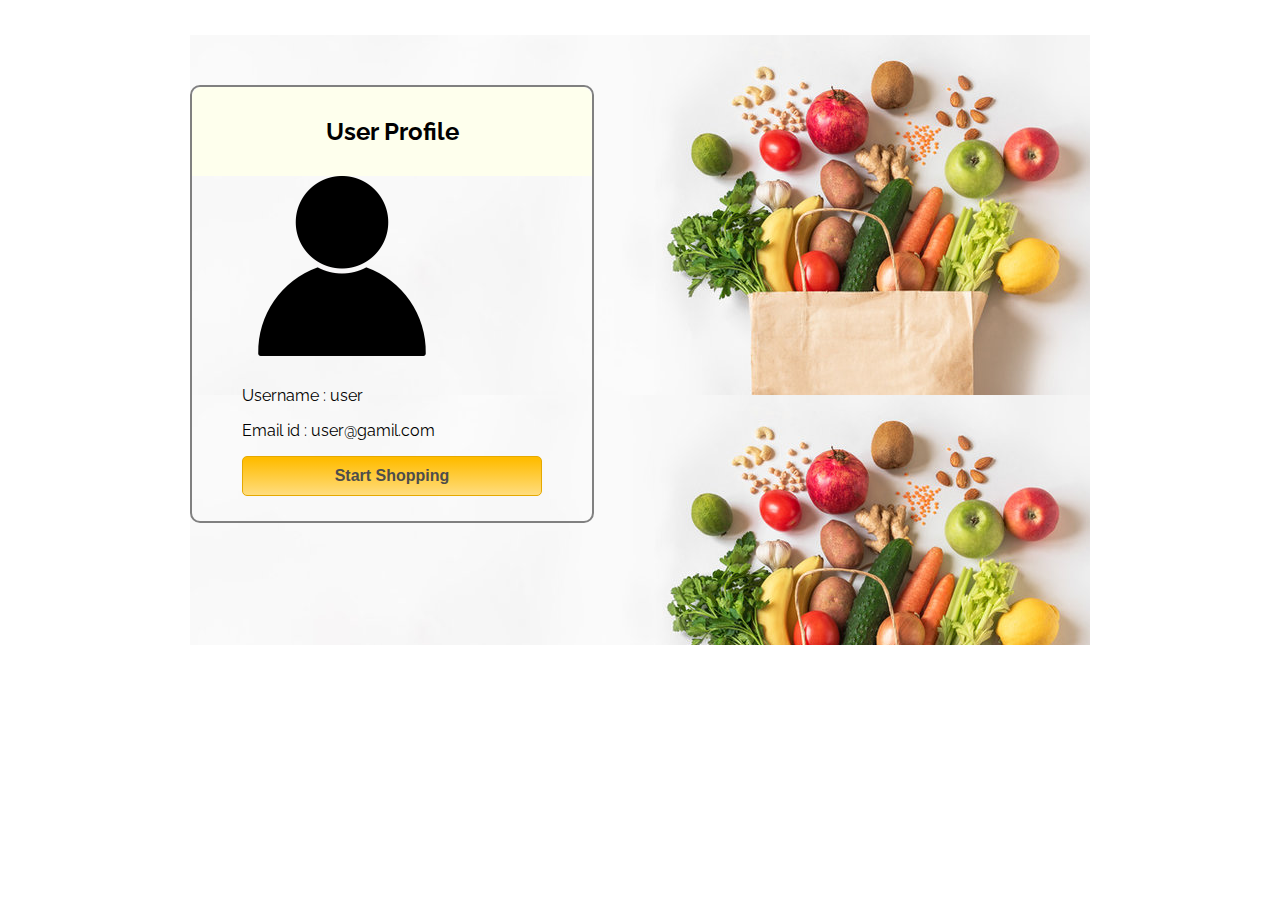
<file: profile.html>
<!DOCTYPE html>
<html lang="en">
<head>
    <meta charset="UTF-8">
    <meta http-equiv="X-UA-Compatible" content="IE=edge">
    <meta name="viewport" content="width=device-width, initial-scale=1.0">
    <title>profile</title>
    <link rel="stylesheet" href="login.css">
</head>
<body>
    <div class="container">
        <div class="main">
        <h2>User Profile</h2>
        <img src="useravatar.png" alt="">
        <p>Username : user</p>
        <p>Email id : user@gamil.com</p>
        <a href="cart.html">
            <input type="button" value="Start Shopping" id="submit">
            </a>
        
        </div>
        </div>    
    <script src="script.js"></script>  
    
</body>
</html>
</file>
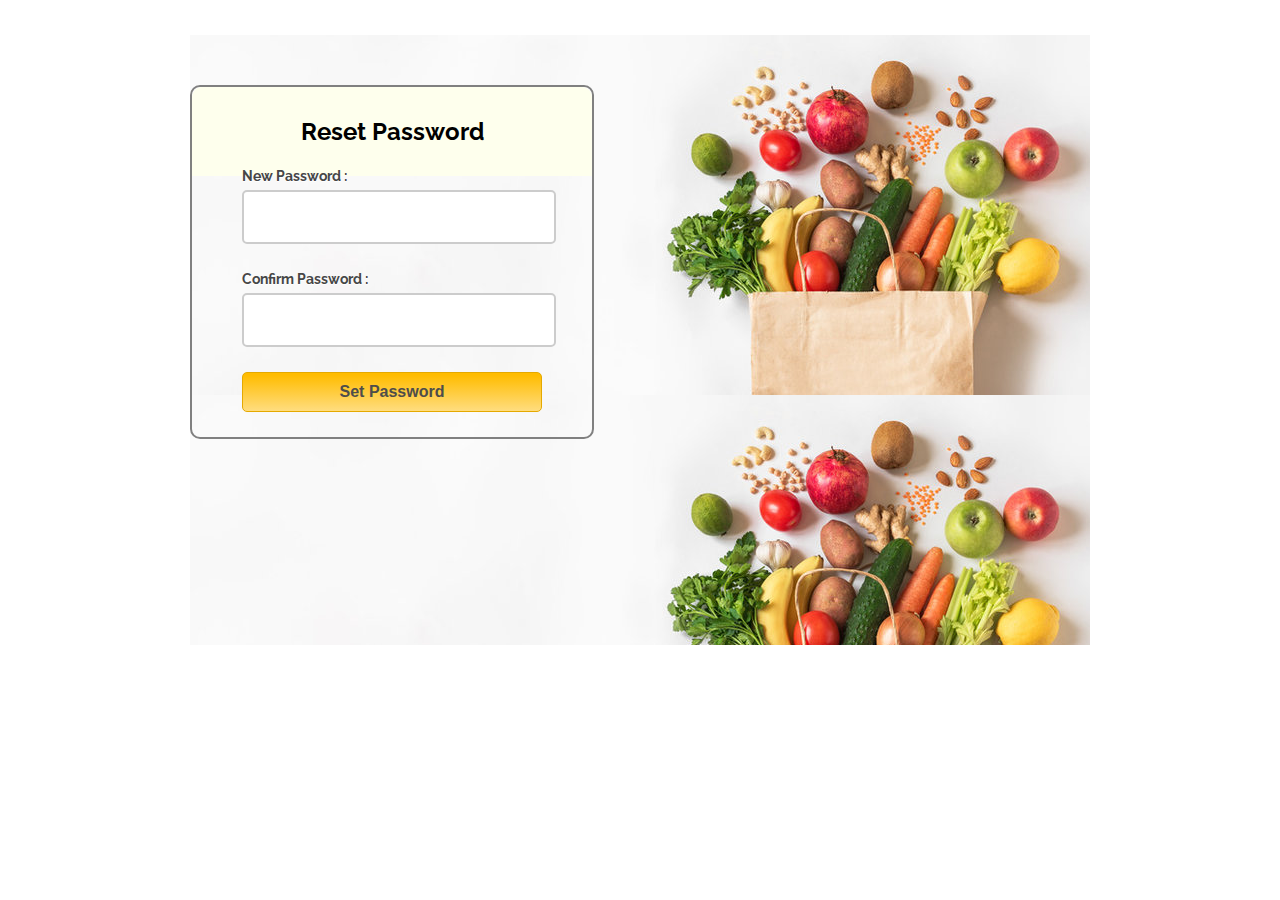
<file: reset.html>
<!DOCTYPE html>
<html lang="en">
<head>
    <meta charset="UTF-8">
    <meta http-equiv="X-UA-Compatible" content="IE=edge">
    <meta name="viewport" content="width=device-width, initial-scale=1.0">
    <title>reset</title>
    <link rel="stylesheet" href="login.css">
    <script>
        function validateForm() {
        let x = document.forms["myForm"]["username"].value;
        if (x == "") {
          alert("Password must be filled out");
          return false;
        }
        let y = document.forms["myForm"]["password"].value;
        if (y == "") {
          alert("password must be filled");
          return false;
        }
        else{
            alert("Password reset successful");
            window.location = "profile.html";
            return false;
        }
    }
    </script> 
</head>
<body>
    <div class="container">
        <div class="main">
        <h2>Reset Password</h2>
        <form id="form_id" method="post" name="myForm" onsubmit="return validateForm()">
        <label>New Password :</label>
        <input type="text" name="username" id="username"/>
        <label>Confirm Password :</label>
        <input type="password" name="password" id="password"/>
            <input type="button" value="Set Password" id="submit" onclick="return validateForm()"/>
        </form>
        </div>
        </div>     
    <script src="script.js"></script>  
</body>
</html>
</file>
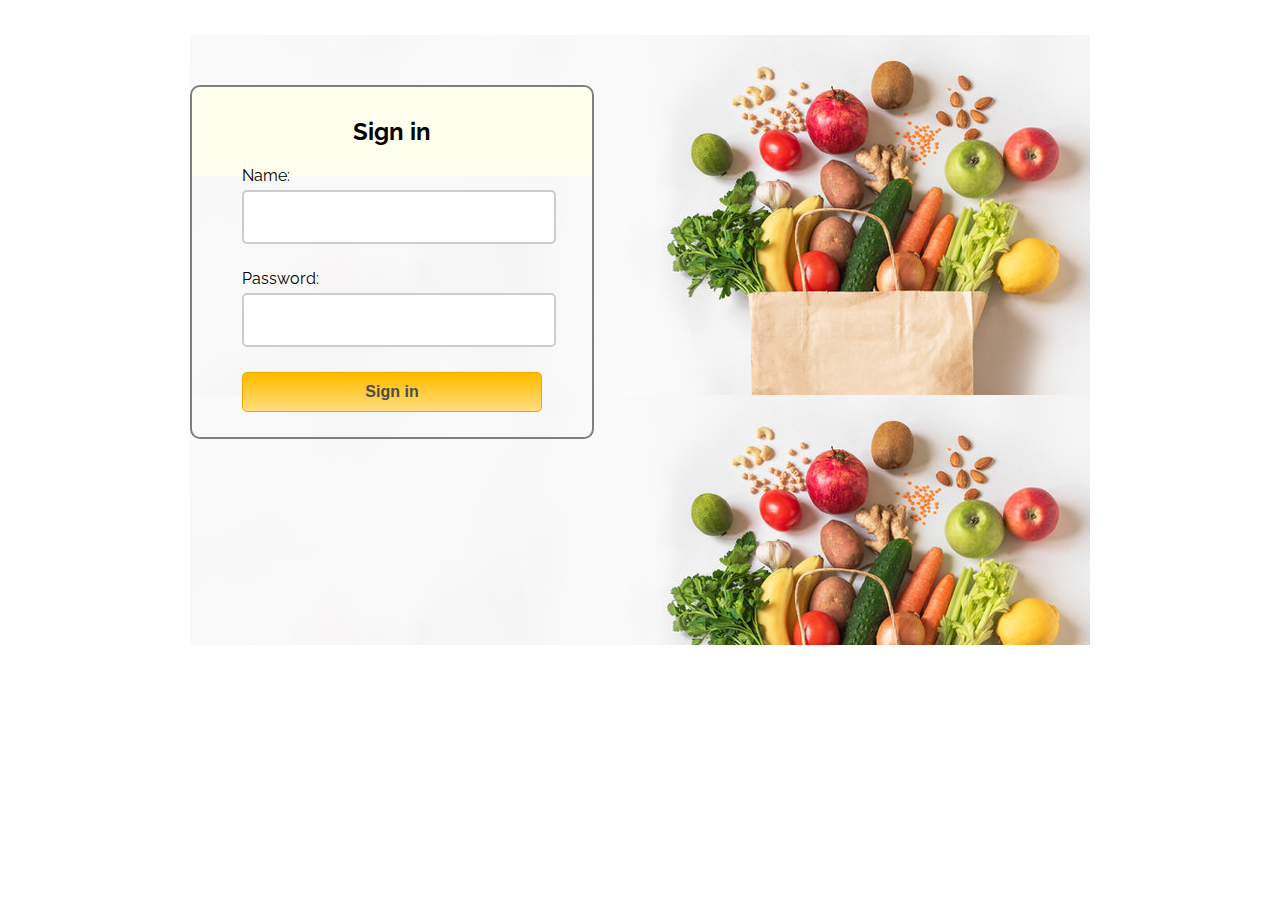
<file: signin.html>
<!DOCTYPE html>
<html lang="en">
<head>
    <meta charset="UTF-8">
    <meta http-equiv="X-UA-Compatible" content="IE=edge">
    <meta name="viewport" content="width=device-width, initial-scale=1.0">
    <title>Sign in</title>
    <link rel="stylesheet" href="login.css">
</head>
<script>
    function validateform(){  
    var name=document.myform.name.value;  
    var password=document.myform.password.value;  
      
    if (name==null || name==""){  
      alert("Name can't be blank");  
      return false;  
    }else if(password.length<6){  
      alert("Password must be at least 6 characters long.");  
      return false;  
      }  
    }  
    </script>  

<body>
    <div class="container">
        <div class="main">
        <h2>Sign in</h2>
        <form name="myform" method="post" action="abc.jsp">  
            Name: <input type="text" name="name"><br/>  
            Password: <input type="password" name="password"><br/>  
            <a href="profile.html">
            <input type="button" value="Sign in" id="submit" onclick="return validateform()">
            </a>
        
            </form>
        
        </div>
        </div>  

    
        <script src="script.js"></script>  
</body>
</html>
</file>
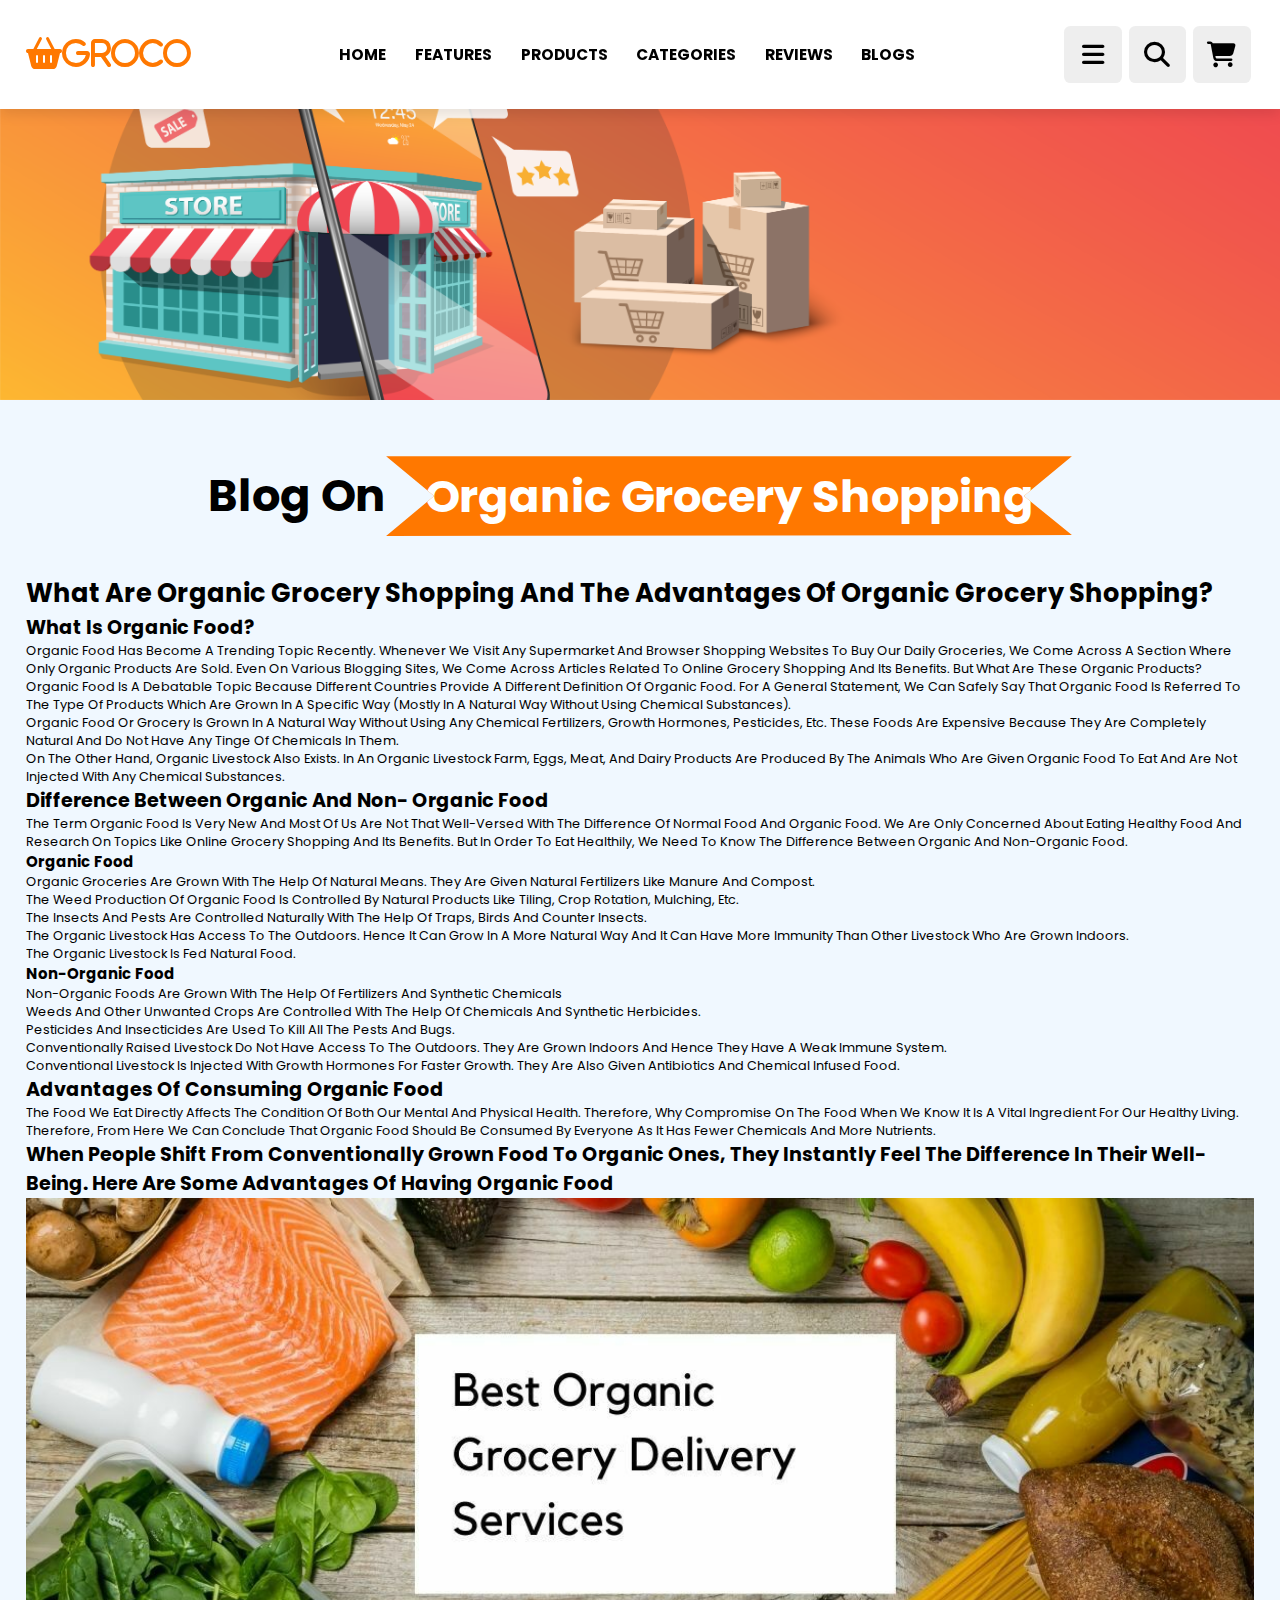
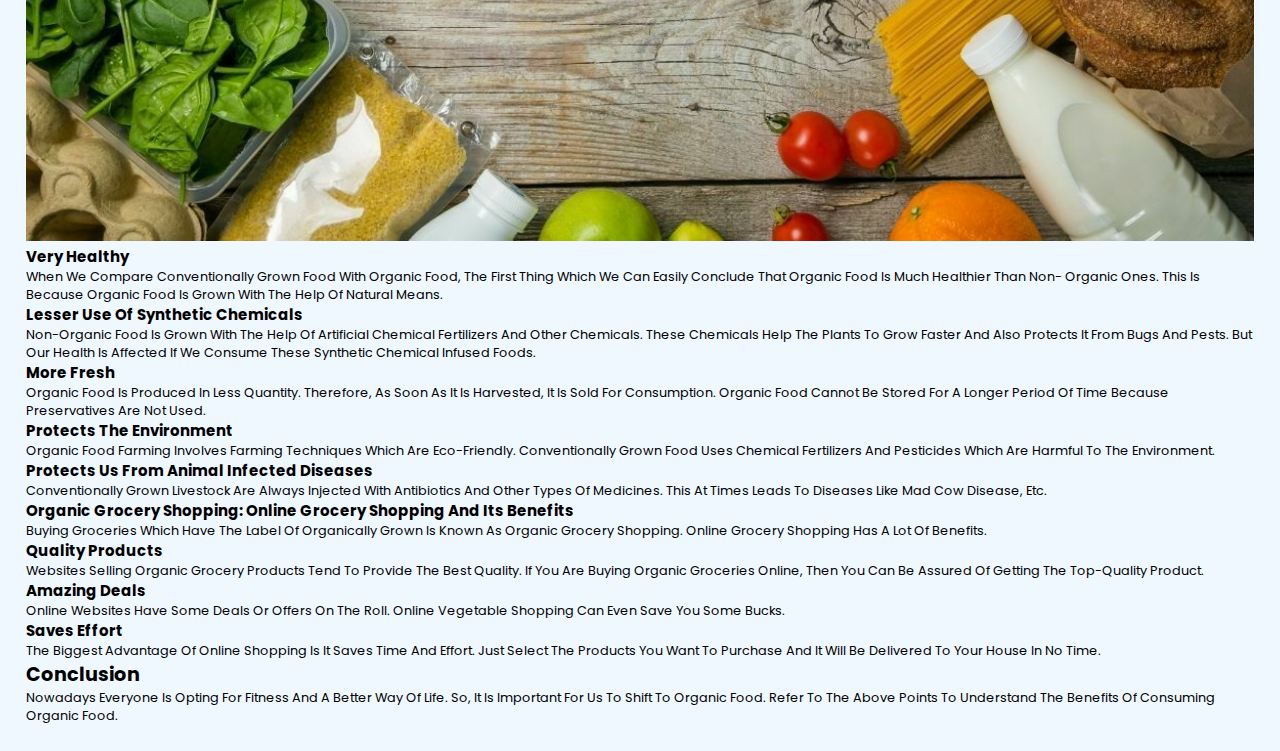
<file: vegetables.html>
<!DOCTYPE html>
<html lang="en">
<head>
    <meta charset="UTF-8">
    <meta http-equiv="X-UA-Compatible" content="IE=edge">
    <meta name="viewport" content="width=device-width, initial-scale=1.0">
    <title>Vegetable blog</title>
    <link rel="stylesheet" href="https://cdn.jsdelivr.net/npm/swiper@9/swiper-bundle.min.css"/>
    <link rel="stylesheet" href="https://cdnjs.cloudflare.com/ajax/libs/font-awesome/6.4.0/css/all.min.css">
    <link rel="stylesheet" href="style.css">
    <link rel="stylesheet" href="style1.css">
</head>
<body>
    <header class="header">
        <a href="#" class="logo"><i class="fas fa-shopping-basket">GROCO</i></a>
        <nav class="navbar">
            <a href="#home"><b>HOME</b></a>
            <a href="#features"><b>FEATURES</b></a>
            <a href="#products"><b>PRODUCTS</b></a>
            <a href="#categories"><b>CATEGORIES</b></a>
            <a href="#review"><b>REVIEWS</b></a>
            <a href="#blogs"><b>BLOGS</b></a>
        </nav>
        <div class="icon">
            <div class="fas fa-bars" id="menu-btn"></div>
            <div class="fas fa-search" id="search-btn"></div>
            <div class="fas fa-shopping-cart" id="cart-btn"></div>
        </div>
    </header>
            <img src="welcome.png" width="100%">
            <section class="blogs" id="blogs">
                <h1 class="heading">Blog on<span>Organic Grocery Shopping</span></h1>
                <p><h1>What are Organic grocery shopping and the advantages of organic grocery shopping?</h1>
                   <h2>What is Organic Food?</h2>
                    Organic food has become a trending topic recently. Whenever we visit any supermarket and browser shopping websites to buy our daily groceries, we come across a section where only organic products are sold. Even on various blogging sites, we come across articles related to online grocery shopping and its benefits.  But what are these organic products?<br>
                    
                    Organic food is a debatable topic because different countries provide a different definition of organic food. For a general statement, we can safely say that organic food is referred to the type of products which are grown in a specific way (Mostly in a natural way without using chemical substances).<br>
                    
                    Organic Food or grocery is grown in a natural way without using any chemical fertilizers, growth hormones, pesticides, etc. These foods are expensive because they are completely natural and do not have any tinge of chemicals in them.<br>
                    
                    On the other hand, organic livestock also exists. In an organic livestock farm, eggs, meat, and dairy products are produced by the animals who are given organic food to eat and are not injected with any chemical substances.<br>
                    
                    <h2>Difference between organic and non- organic food</h2>
                    The term organic food is very new and most of us are not that well-versed with the difference of normal food and organic food. We are only concerned about eating healthy food and research on topics like Online Grocery Shopping and its benefits. But in order to eat healthily, we need to know the difference between organic and non-organic food.<br>
                    
                    <h3>Organic Food</h3>
                    Organic groceries are grown with the help of natural means. They are given natural fertilizers like manure and compost.<br>
                    The weed production of organic food is controlled by natural products like tiling, crop rotation, mulching, etc.<br>
                    The insects and pests are controlled naturally with the help of traps, birds and counter insects.<br>
                    The organic livestock has access to the outdoors. Hence it can grow in a more natural way and it can have more immunity than other livestock who are grown indoors.<br>
                    The organic livestock is fed natural food.<br>
                   <h3>Non-Organic Food</h3>
                    Non-organic foods are grown with the help of fertilizers and synthetic chemicals<br>
                    Weeds and other unwanted crops are controlled with the help of chemicals and synthetic herbicides.<br>
                    Pesticides and insecticides are used to kill all the pests and bugs.<br>
                    Conventionally raised livestock do not have access to the outdoors. They are grown indoors and hence they have a weak immune system. <br>
                    Conventional livestock is injected with growth hormones for faster growth. They are also given antibiotics and chemical infused food.<br>
                   <h2> Advantages of consuming organic food</h2>
                    The food we eat directly affects the condition of both our mental and physical health. Therefore, why compromise on the food when we know it is a vital ingredient for our healthy living. Therefore, from here we can conclude that organic food should be consumed by everyone as it has fewer chemicals and more nutrients.<br>
                    
                   <h2>When people shift from conventionally grown food to organic ones, they instantly feel the difference in their well-being. Here are some advantages of having organic food </h2>
                    
                    <img src="organicdelivery.jpeg" alt="" width="100%" height="0%">
                    
                    <h3>Very healthy</h3>
                    When we compare conventionally grown food with organic food, the first thing which we can easily conclude that organic food is much healthier than non- organic ones. This is because organic food is grown with the help of natural means.<br>
                    
                     
                    
                    <h3> Lesser use of synthetic chemicals</h3>
                    Non-organic food is grown with the help of artificial chemical fertilizers and other chemicals. These chemicals help the plants to grow faster and also protects it from bugs and pests. But our health is affected if we consume these synthetic chemical infused foods.<br>
                    
                     
                    
                    <h3> More fresh</h3>
                    Organic food is produced in less quantity. Therefore, as soon as it is harvested, it is sold for consumption. Organic food cannot be stored for a longer period of time because preservatives are not used.<br>
                    
                     
                    
                    <h3>Protects the environment</h3>
                    Organic food farming involves farming techniques which are eco-friendly. Conventionally grown food uses chemical fertilizers and pesticides which are harmful to the environment.<br>
                    
                     
                    
                    <h3>Protects us from animal infected diseases</h3>
                    Conventionally grown livestock are always injected with antibiotics and other types of medicines. This at times leads to diseases like Mad Cow Disease, etc.<br>
                    
                    <h3>Organic grocery Shopping: Online Grocery Shopping and its benefits</h3>
                    Buying groceries which have the label of organically grown is known as organic grocery shopping. Online grocery shopping has a lot of benefits.<br> 
                    
                     
                    
                    <h3>Quality products</h3>
                    Websites selling organic grocery products tend to provide the best quality. If you are buying organic groceries online, then you can be assured of getting the top-quality product.<br>
                    
                     
                    
                    <h3>Amazing deals</h3>
                    Online websites have some deals or offers on the roll. Online vegetable shopping can even save you some bucks. <br> 
                    
                     
                    
                    <h3>Saves effort</h3>
                    The biggest advantage of online shopping is it saves time and effort. Just select the products you want to purchase and it will be delivered to your house in no time. <br>
                    
                    <h2>Conclusion</h2>
                    Nowadays everyone is opting for fitness and a better way of life. So, it is important for us to shift to organic food. Refer to the above points to understand the benefits of consuming organic food.</p>
            </section>
</body>
</html>
</file>
<file: style.css>
@import url('https://fonts.googleapis.com/css2?family=Poppins:ital,wght@0,400;1,100;1,200;1,300;1,500&display=swap');
:root{
    --orange:#ff7800;
    --black:#000000;
    --light-colour:#666;
    --box-shadow:0 .5rem 1rem rgba(0,0,0,.1);
    --border:.2rem solid rgba(0,0,0,.1);
    --outline:.1rem solid rgba(0,0,0,.1);
    --outline-hover:var(--black);
}
*{
    font-family: 'Poppins', sans-serif;
    margin: 0;
    padding: 0;
    box-sizing: border-box;
    outline: none;
    border: none;
    text-decoration: none;
    text-transform: capitalize;
    transition: all .2s linear;
}
html{
    font-size: 80%;
    overflow-x: hidden;
    scroll-behavior: smooth;
    scroll-padding-top: 7rem;
}
body{
    background: aliceblue;
}

.header{
    display: flex;
    position: fixed;
    top:0 ;
    left:0 ;
    right:0 ;
    z-index:1000 ;
    display: flex;
    align-items: center;
    justify-content:space-between ;
    padding: 2rem 9%;
    background:#fff ;
    box-shadow:var(--box-shadow);

}
.header .logo{
    font-size: 2.5em;
    font-weight:bolder ;
    color: var(--black);
}
.header .logo i{
    color: var(--orange);
}
.navbar a{
    font-size:1.2rem ;
    margin:0 1rem ;
    color:var(--black);
}
.navbar a:hover{
    color: var(--orange);
}
.header .icon div{
    height:4.5rem ;
    width:4.5rem ;
    line-height:4.5rem ;
    border-radius: .5rem;
    background: #eee;
    color: var(--black);
    font-size: 2rem ;
    margin-right: .3rem;
    cursor: pointer;
    text-align: center;
    
}
.header .icon div:hover{
    background:var(--orange);
    color: white;
}
.header .search-form{
    position: absolute;
    top:110% ;
    right: -110%;
    width: 50rem;
    height: 5rem;
    background: #fff;
    border-radius:.5rem ;
    overflow: hidden;
    display:flex ;
    align-items: center;
    box-shadow: var(--box-shadow);
}
.header .search-form.active{
     right: 2em;
     transition: .4s linear;
}
.header .search-form input{
    height:100% ;
    width:100% ;
    background: none;
    text-transform:none ;
    font-size:1.6rem ;
    color: var(--black);
    padding: 0 1.5rem;
}
.header .search-form label{
    font-size: 2.2rem;
    padding-right:1.5rem ;
    color:var(--black) ;
    cursor: pointer;
}
.header .search-form label:hover{
    color: var(--orange);
}
.header .shopping-cart{
    position: absolute;
    top: 110%;
    right:-110%;
    padding: 1rem;
    border-radius:.5rem ;
    box-shadow:var(--box-shadow) ;
    width: 30rem;
    background: #eee;
}
.header .shopping-cart .box{
    display: flex;
    align-items:center ;
    gap:1rem ;
    position:relative ;
    margin: 1rem 0;
}
.header .shopping-cart .box img{
    height: 8rem;
}
.header .shopping-cart .box .fa-trash{
    font-size:2rem ;
    position: absolute;
    top:50% ;
    right: 2rem;
    cursor:pointer ;
    color: var(--light-colour);
    transform: translateY(-50%);
}
.header .shopping-cart .box .fa-trash:hover{
    color: var(--orange);
}
.header .shopping-cart .box .content h3{
    color: var(--black);
    font-size: 1.7rem;
    padding-bottom: 1rem;
}
.header .shopping-cart .box .content span{
    color: var(--light-colour);
    font-size: 1.6rem;
}
.header .shopping-cart .box .content .quantity{
    padding-left: 1rem;
}
.header .shopping-cart .total{
    font-size:2.5rem ;
    padding: 1rem 0;
    text-align:center ;
    color: var(--black);
}
.btn{
    margin-top: 1rem;
    align-content: center;
    align-items: center;
    display: inline-block;
    padding:0;
    font-size:1.7rem ;
    border-radius:.5rem ;
    border:.3rem solid;
    border-color: var(--black);
    color: var(--black);
    cursor: pointer;
    background: none;
}
.btn:hover{
    background: var(--orange);
    color: #eee;
}
.header .shopping-cart .btn{
    display: block;
    text-align: center;
    margin: 1rem ;
}
.header .shopping-cart.active{
    right: 2rem;
    transition: .4s linear;
}
.container {
    position: relative;
  }
  
  .image {
    opacity: 1;
    display: block;
    transition: .5s ease;
    backface-visibility: hidden;
  }
  
  .middle {
    transition: .5s ease;
    opacity: 0;
    position: absolute;
    top: 50%;
    left: 50%;
    transform: translate(-50%, -50%);
    -ms-transform: translate(-50%, -50%);
    text-align: center;
  }
  
  .container:hover .image {
    opacity: 0.3;
  }
  
  .container:hover .middle {
    opacity: 1;
  }
  
  .text {
    background-color:var(--orange);
    color: white;
    font-size: 10px;
    padding: 10px 20px;
  }
</file>
<file: style1.css>
:root{
    --orange:#ff7800;
    --black:#000000;
    --light-colour:#666;
    --box-shadow:0 .5rem 1rem rgba(0,0,0,.1);
    --border:.2rem solid rgba(0,0,0,.1);
    --outline:.1rem solid rgba(0,0,0,.1);
    --outline-hover:1rem solid var(--black);
}
.header{ 
    padding: 2rem;
}
.header .navbar1{
    position: absolute;
    top: 110%;
    right: -110%;
    width: 30rem;
    box-shadow: var(--box-shadow);
    border-radius: .5rem;
    background-color: #fff;
}
#menu-btn{
    display: inline-block;
}
.header .navbar1 a{
    font-size:2rem ;
    margin: 2rem 2.5rem;
    display: block;
}
.header .navbar1.active{
    right: 2rem;
    transition: .4s linear;
}
.header .search-form{
    width: 90%;
}
section{
    padding: 2rem;
}
.home{
    display: flex;
    align-items: center;
    justify-content: center;
    background: url('background.jpg');
    background-position:center ;
    background-size: cover;
}
.home .content{
    text-align:center ;
    width: 60rem;
}
.home .content h3{
    color: var(--black);
    font-size: 3rem;
}
.home .content h3 span{
    color: var(--orange);
}
.home .content p{
    color: var(--light-colour);
    font-size: 1.7rem;
    padding:1rem 0 ;
    line-height: 1.8;
}
.heading{
    text-align:center ;
    padding:2rem 0 ;
    padding-bottom:3rem ;
    font-size: 3.5rem;
    color: var(--black);
}
.heading span{
    background:var(--orange) ;
    color:#fff ;
    display:inline-block ;
    padding: .5rem 3rem;
    clip-path: polygon(100% 0,93% 50%,100% 99%,0% 100%,7% 50%,0% 0%);
}
.features .box-container{
    display: grid;
    grid-template-columns: repeat(auto-fit,minmax(30rem,1fr));
    gap: 7rem;
}
.features .box-container .box{
    padding: .5rem .2rem;
    background:#fff ;
    outline:var(--outline) ;
    outline-offset: -1rem;
    text-align: center;
    box-shadow: var(--box-shadow);
}
.features .box-container .box:hover{
    outline:var(--black) ;
    outline-offset:0rem;
    

}
.features .box-container .box img{
    margin: 0 ;
    height: 15rem;
}
.features .box-container .box h6{
    font-size: 1.5rem;
    line-height:1;
    color: var(--black);
}
.features .box-container .box p{
    font-size: 1.2rem;
    line-height:1;
    color: var(--light-colour);
    padding: 1rem 0;
}
.features .box-container .box .btn{
    line-height: 1;
    gap: .1rem;
}
.products .product-slider{
    padding: 1rem;
}
.products .product-slider:first-child{
    margin-bottom: 2rem;
}
.products .product-slider .box{
    background: #fff;
    border-radius: .5rem;
    text-align: center;
    padding: .3rem .2rem;
    outline-offset: -1rem;
    outline:var(--outline) ;
    box-shadow: var(--box-shadow);
    transition: .2s linear;
}
.products .product-slider .box:hover{
    outline-offset: 0rem;
    outline: var(--black);
}
.products .product-slider .box img{
    height: 15rem;
}
.products .product-slider .box h3{
    font-size: 1.5rem;
    color: var(--black);
}
.products .product-slider .box .price{
    font-size: 1.3rem;
    color: var(--light-colour);
    padding: .5rem 0;
}
.products .product-slider .box .stars i{
    font-size: 1.7rem;
    color: var(--orange);
    padding: .5rem 0;
}
.products .product-slider .box .btn{
    line-height: 1;
    gap: .1rem;
}
.categories .box-container{
    display: grid;
    grid-template-columns: repeat(auto-fit,minmax(26rem,1fr));
    gap: 7rem;
}
.categories .box-container .box{
    background: #fff;
    border-radius: .5rem;
    text-align: center;
    padding: .3rem .2rem;
    outline-offset: -1rem;
    outline:var(--outline) ;
    box-shadow: var(--box-shadow);
    transition: .2s linear;
}
.categories .box-container .box .btn{
    line-height: 1;
    gap: .1rem;
}
.categories .box-container .box:hover{
    outline:var(--black) ;
    outline-offset:0rem;
    

}
.categories .box-container .box img{
    margin: 0 ;
    height: 15rem;
}
.categories .box-container .box h3{
    font-size: 1.5rem;
    line-height:1;
    color: var(--black);
}
.categories .box-container .box p{
    font-size: 1.2rem;
    line-height:1;
    color: var(--light-colour);
    padding: 1rem 0;
}
.review .review-slider{
    padding: 1rem;
}
.review .review-slider .box{
    background: #fff;
    border-radius: .5rem;
    text-align: center;
    padding: .3rem .2rem;
    outline-offset: -1rem;
    outline:var(--outline) ;
    box-shadow: var(--box-shadow);
    transition: .2s linear;
}
.review .review-slider .box:hover{
    outline-offset: 0rem;
    outline: var(--black);
}
.review .review-slider .box img{
    height: 10rem;
    width: 10rem;
    border-radius: 50%;
}
.review .review-slider .box p{
    font-size: 1.2rem;
    line-height:1;
    color: var(--light-colour);
    padding: 1rem 0;
}
.review .review-slider .box h3{
    font-size: 2.2rem;
    color: var(--black);
    padding-bottom:.5rem;
}
.review .review-slider .box .stars i{
    font-size: 1.7rem;
    color: var(--orange);
    padding: .5rem 0;
}
.blogs .box-container{
    display: grid;
    grid-template-columns: repeat(auto-fit,minmax(26rem,1fr));
    gap: 7rem;
}
.blogs .box-container .box{
    background: #fff;
    border-radius: .5rem;
    text-align: center;
    padding: .3rem .2rem;
    outline-offset: -1rem;
    outline:var(--outline) ;
    box-shadow: var(--box-shadow);
    transition: .2s linear;
}
.blogs .box-container .box .btn{
    line-height: 1;
    gap: .1rem;
}
.blogs .box-container .box:hover{
    outline:var(--black) ;
    outline-offset:0rem;
    

}
.blogs .box-container .box .content{
    padding: 2rem;
}
.blogs .box-container .box img{
    margin: 0 ;
    height: 15rem;
}
.blogs .box-container .box h3{
    font-size: 1.5rem;
    line-height:1;
    color: var(--black);
}
.blogs .box-container .box p{
    font-size: 1.2rem;
    line-height:1;
    color: var(--light-colour);
    padding: 1rem 0;
}
.blogs .box-container .box .content .icons{
    display:flex ;
    align-items: center;
    justify-content:space-between ;
    padding-bottom: 1.5rem;
    margin-bottom: 1rem;
    border-bottom: var(--border);
}
.blogs .box-container .box .content .icons a{
    color:var(--light-colour) ;
    font-size: 1.5rem;

}
.blogs .box-container .box .content .icons a:hover{
    color: var(--black);
}
.blogs .box-container .box .content .icons a i{
    color:var(--orange) ;
    padding-right: 5rem;
    
}
.footer{
    background: #fff;
}
.footer .box-container{
    display: grid;
    grid-template-columns: repeat(auto-fit,minmax(25rem,1fr));
    gap: 3rem;
}
.footer .box-container .box h3{
    font-size: 1.5rem;
    padding: 1rem 0;
    color: var(--black);
}
.footer .box-container .box h3 i{
    color: var(--orange);
}
.footer .box-container .box .links{
    display: block;
    font-size: 1rem;
    padding: 1rem 0;
    color: var(--light-colour);
}
.footer .box-container .box .links i{
    padding-right: .5rem;
    color: var(--orange);
}
.footer .box-container .box .links:hover i{
    padding-right:2rem;
    color: var(--black);
}
.footer .box-container .box .links{
    line-height: 1rem;
    font-size: 1rem;
    padding: 1rem 0;
    color: var(--light-colour);
}
.footer .box-container .box .share a{
    height:4rem ;
    width: 4rem;
    line-height:4rem ;
    border-radius:.5rem ;
    font-size:1.5rem ;
    color: var(--black);
    margin-left: .2rem;
    background: #eee;
    text-align: center;
}
.footer .box-container .box .share a:hover{
    background: var(--orange);
    color: white;
}
.footer .box-container .box .email{
    margin:3rem 0 ;
    padding: 1rem;
    border-radius:.5rem ;
    background:#eee ;
    font-size:1.2rem ;
    color: var(--black);
    text-transform: none;
}
.footer .box-container .box .payment-img{
    margin-top:2rem ;
    height: 3rem;
}
.footer .credits{
    text-align:center ;
    margin-top:2rem ;
    padding: 1rem;
    padding-top: 2.5rem;
    font-size: 1.5rem;
    color:var(--black) ;
    border-top: var(--border);
}
.footer .credits span{
    color: var(--orange);
}
</file>
<file: login.css>
@import url(http://fonts.googleapis.com/css?family=Raleway);
h2{
background-color: #FEFFED;
padding: 30px 35px;
margin: -10px -50px;
text-align:center;
border-radius: 10px 10px 0 0;
}
hr{
margin: 10px -50px;
border: 0;
border-top: 1px solid #ccc;
margin-bottom: 40px;
}
div.container{
width: 900px;
height: 610px;
margin:35px auto;
font-family: 'Raleway', sans-serif;
background-image: url("bgimage.jpg");
}
div.main{
width: 300px;
padding: 10px 50px 25px;
border: 2px solid gray;
border-radius: 10px;
font-family: raleway;
float:left;
margin-top:50px;
}
input[type=text],input[type=password]{
width: 100%;
height: 40px;
padding: 5px;
margin-bottom: 25px;
margin-top: 5px;
border: 2px solid #ccc;
color: #4f4f4f;
font-size: 16px;
border-radius: 5px;
}
label{
color: #464646;
text-shadow: 0 1px 0 #fff;
font-size: 14px;
font-weight: bold;
}
center{
font-size:32px;
}
.note{
color:red;
}
.valid{
color:green;
}
.back{
text-decoration: none;
border: 1px solid rgb(0, 143, 255);
background-color: rgb(0, 214, 255);
padding: 3px 20px;
border-radius: 2px;
color: black;
}
input[type=button]{
font-size: 16px;
background: linear-gradient(#ffbc00 5%, #ffdd7f 100%);
border: 1px solid #e5a900;
color: #4E4D4B;
font-weight: bold;
cursor: pointer;
width: 100%;
border-radius: 5px;
padding: 10px 0;
outline:none;
}
input[type=button]:hover{
    background: linear-gradient(#ffdd7f 5%, #ffbc00 100%);
    }
</file>
